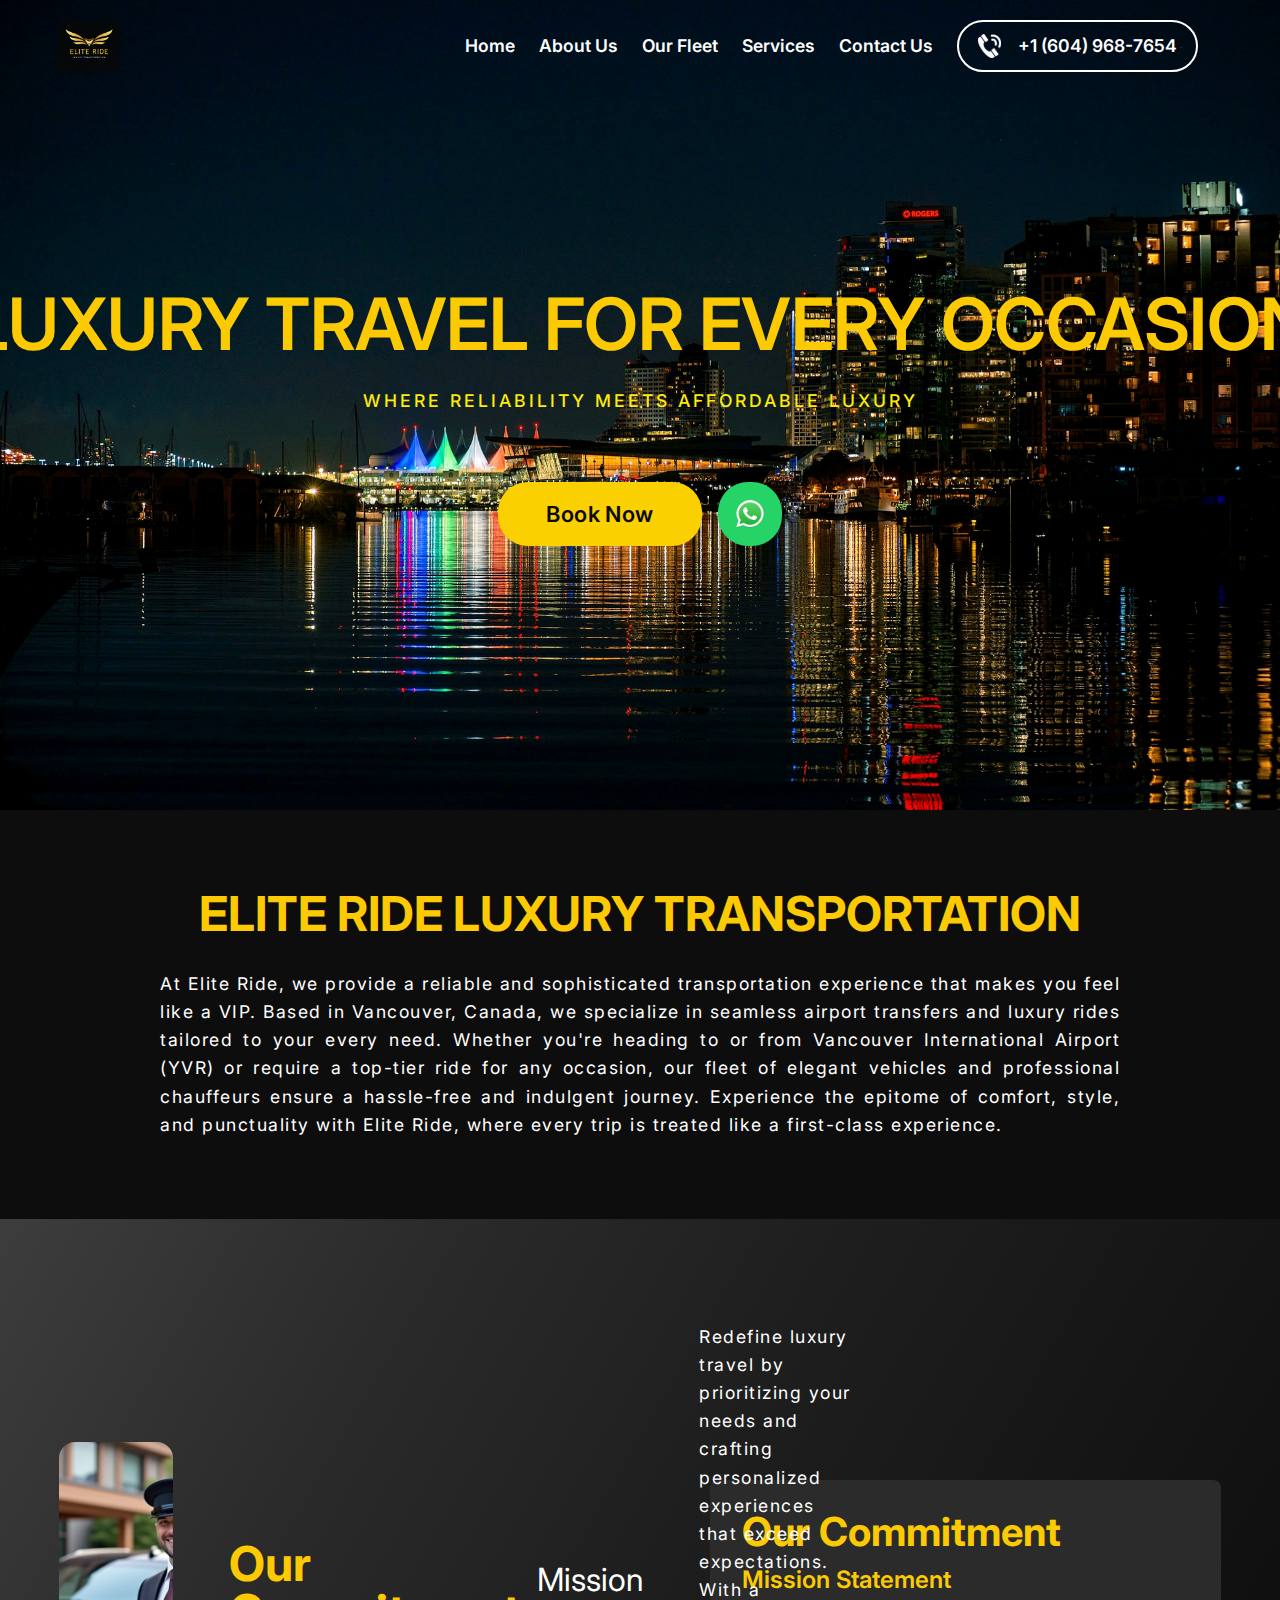
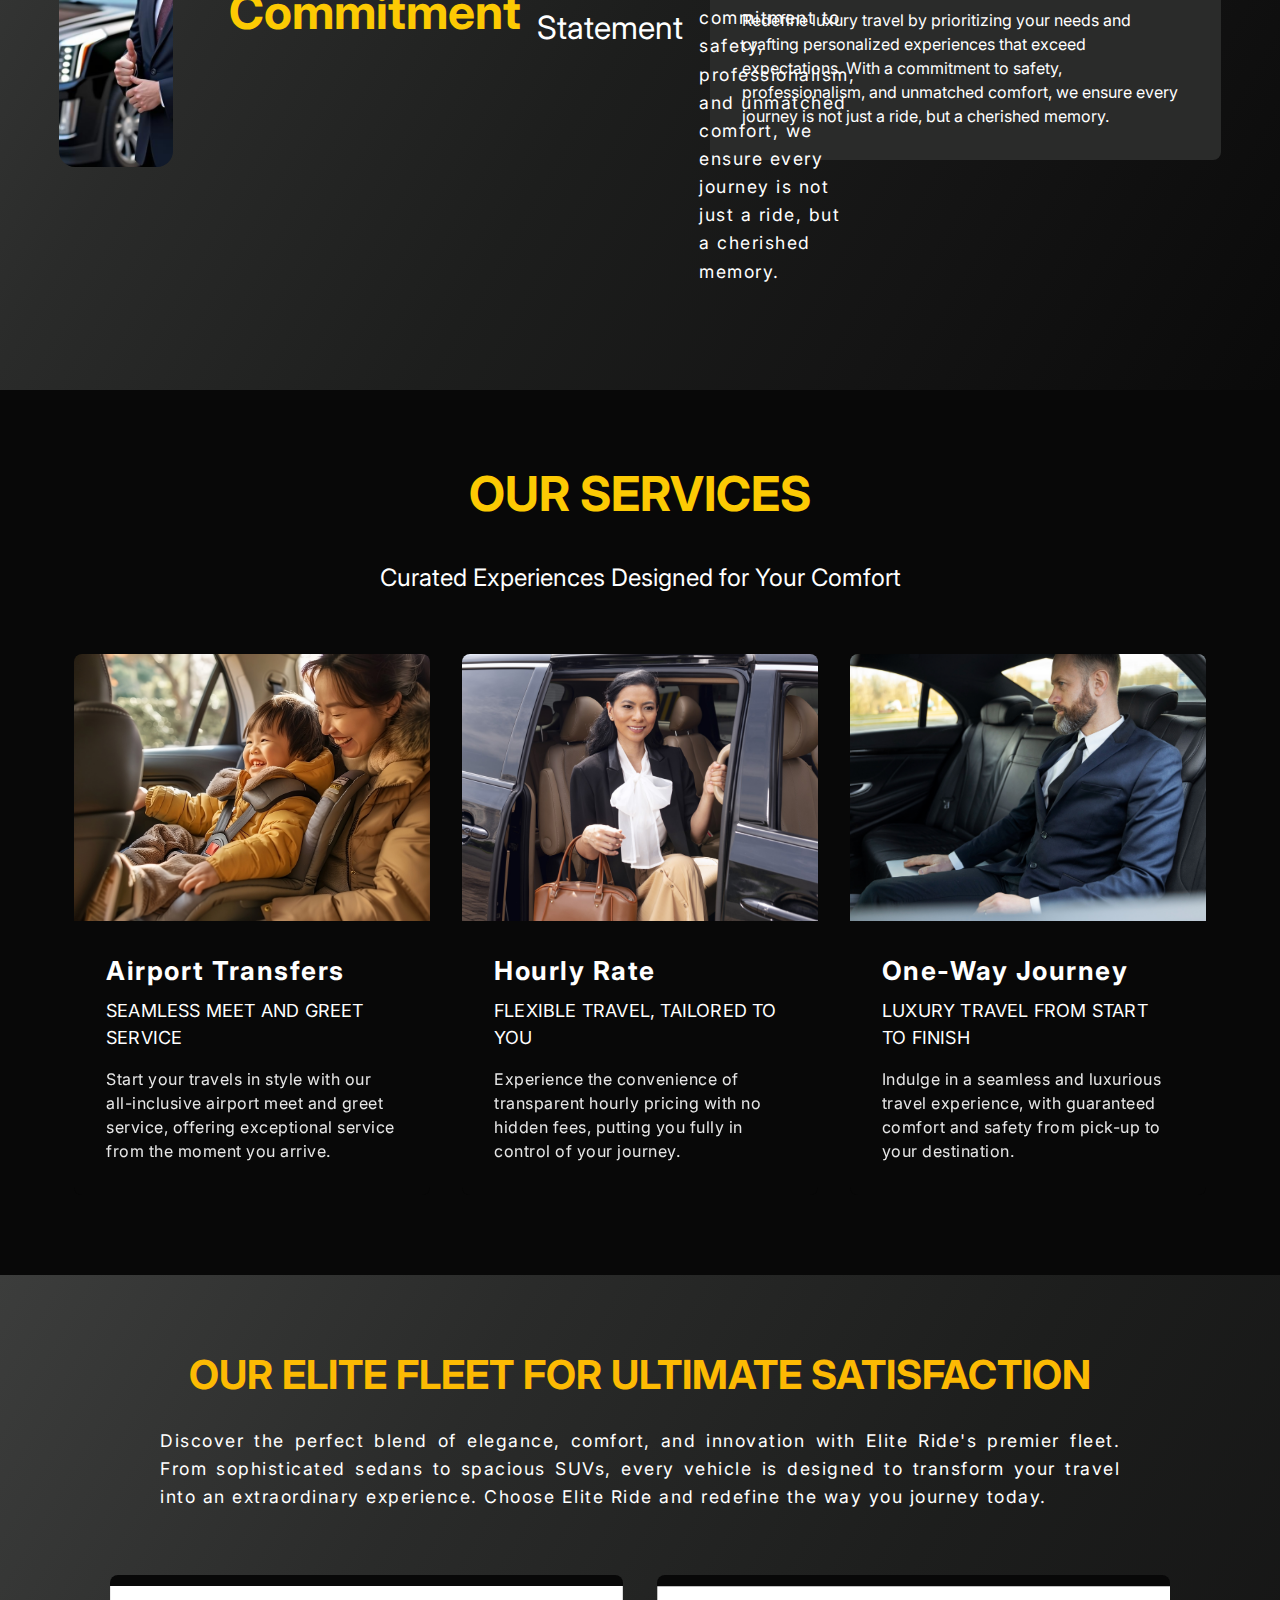
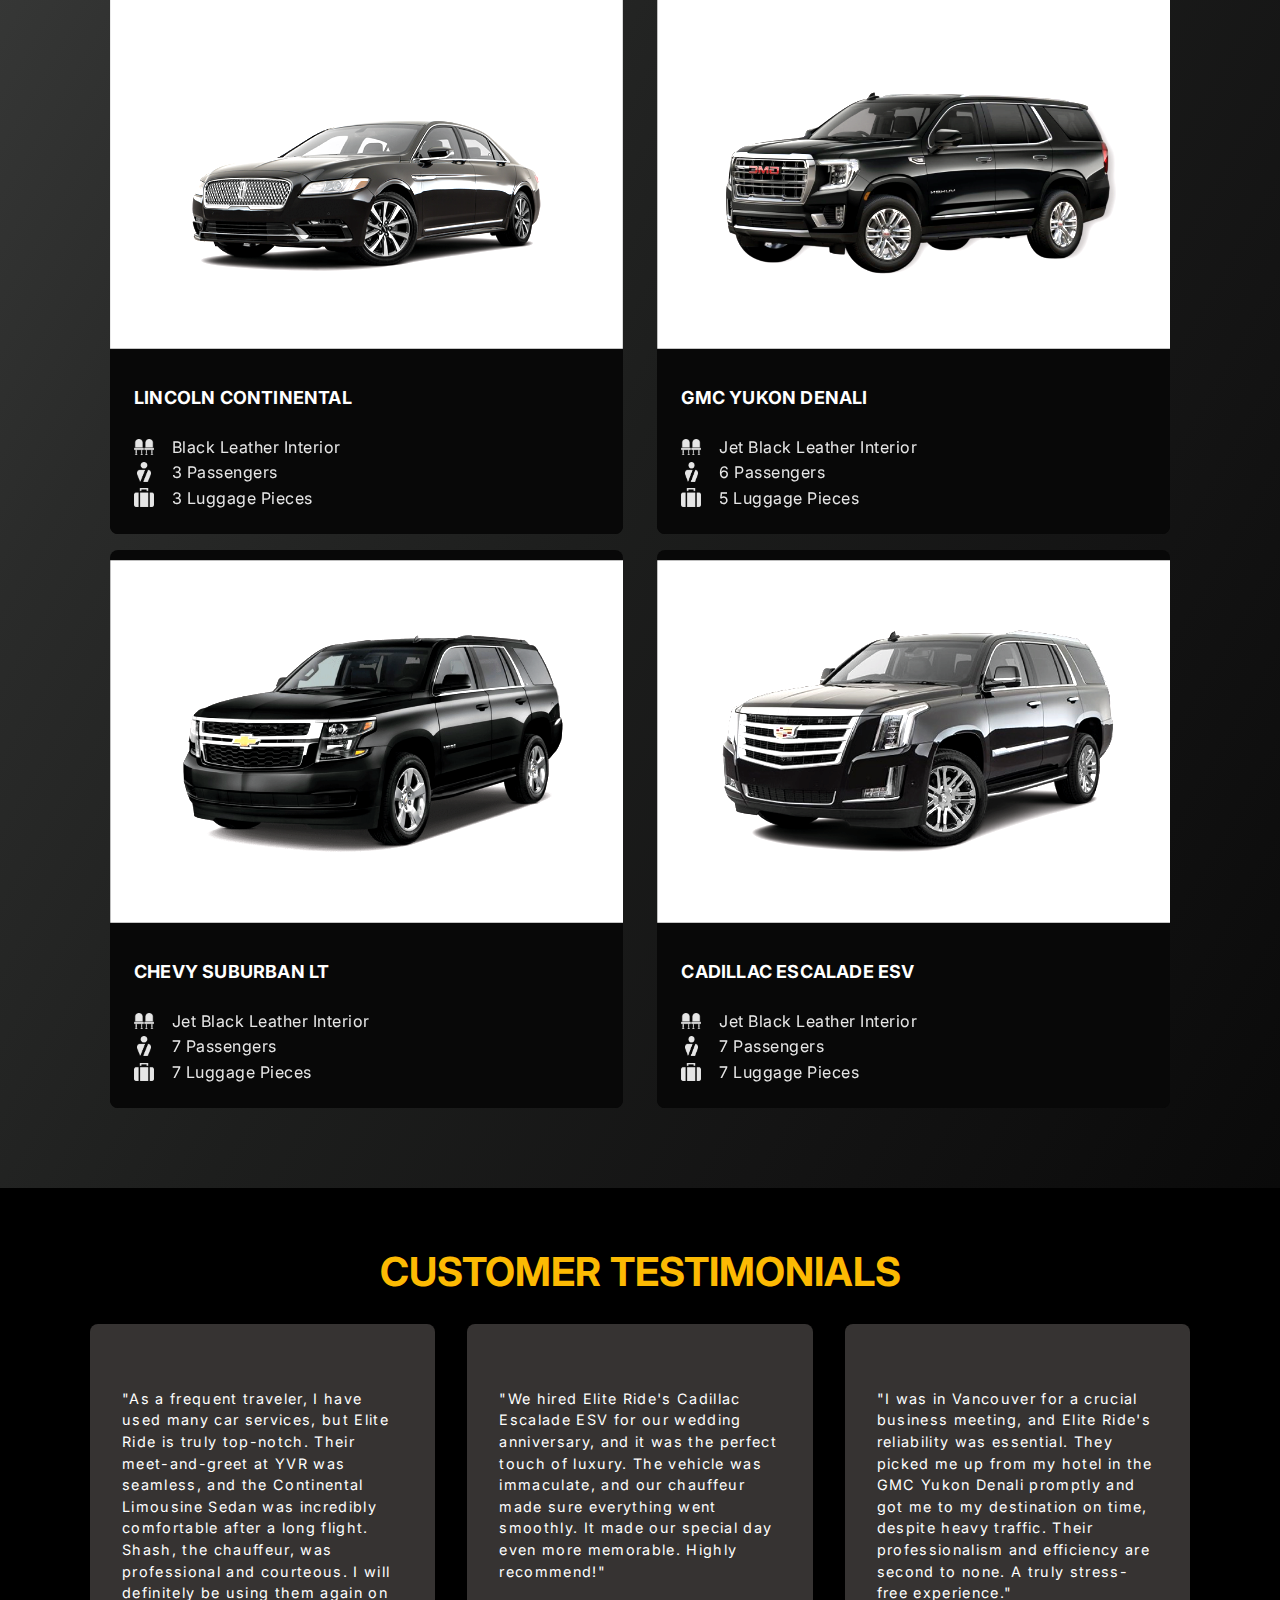
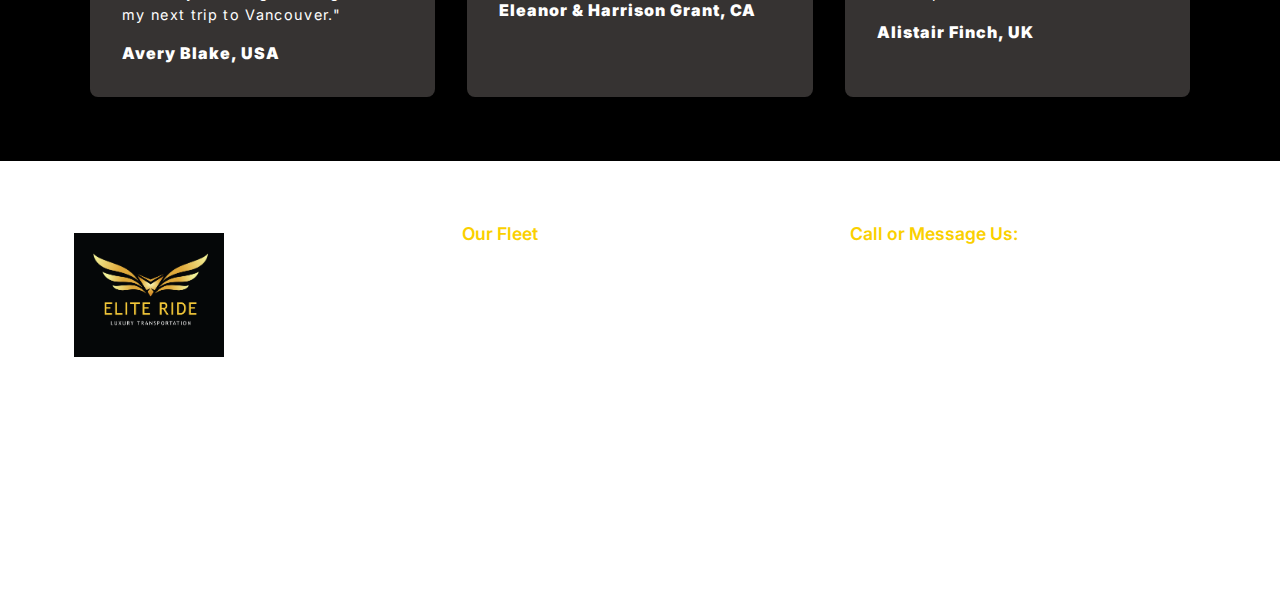
<file: index.html>
<!DOCTYPE html>
<html lang="en">

<head>
  <meta charset="UTF-8" />
  <meta name="viewport" content="width=device-width, initial-scale=1.0" />
  <meta name="format-detection" content="telephone=yes">
  <link rel="icon" type="image/png" href="img/favicon.png" />
  <title>HOME</title>
  <link rel="stylesheet" href="css/style.css" />
</head>

<body>
  <div class="wrapper">
    <header class="header">
      <div class="header__container">
        <a href="index.html" class="header__logo">
          <img src="images/Home/logo.png" alt="Company Logo">
        </a>
        <div class="header__navigation">
          <div class="header__menu menu">
            <nav class="menu__body">
              <nav class="menu__body">
                <ul class="menu__list">
                  <li class="menu__item"><a href="index.html" class="menu__link">Home</a></li>
                  <li class="menu__item"><a href="about.html" class="menu__link">About Us</a></li>
                  <li class="menu__item"><a href="fleet.html" class="menu__link">Our Fleet</a></li>
                  <li class="menu__item"><a href="services.html" class="menu__link">Services</a></li>
                  <li class="menu__item"><a href="contact.html" class="menu__link">Contact Us</a></li>
                </ul>
                <div class="actions-header">
                  <a href="tel:+16049687654" class="actions-header__button" data-tel="+16049687654">
                    <img src="images/Home/Telephone png.png" alt="phone" class="phone-icon">
                    <span><meta itemprop="telephone" content="+16049687654">+1 (604) 968-7654</span>
                  </a>
                </div>
              </nav>
            </nav>
          </div>
          <div class="header__actions actions-header">
            <button type="button" class="menu__icon icon-menu"><span></span></button>
          </div>
        </div>
      </div>
    </header>
    <main class="page">
      <section class="page__main main">
        <div class="main__container">
          <h1 class="main__title uppercase-heading">Luxury Travel for Every Occasion</h1>
          <h3 class="main__caption">Where reliability meets affordable luxury</h3>
          <div class="main__buttons">
            <a href="#" class="main__button">Book Now</a>
            <a href="https://wa.me/16049687654" class="main__button main__button--whatsapp" target="_blank">
              <img src="images/Home/WhatsApp_icon.png" alt="WhatsApp" class="whatsapp-icon">
            </a>
          </div>
        </div>
      </section>
      <section class="page__intro intro">
        <div class="intro__container">
          <h2 class="intro__title uppercase-heading">ELITE RIDE LUXURY TRANSPORTATION</h2>
          <div class="intro__text">
            At Elite Ride, we provide a reliable and sophisticated transportation experience that makes you feel like a VIP. Based in Vancouver, Canada, we specialize in seamless airport transfers and luxury rides tailored to your every need. Whether you're heading to or from Vancouver International Airport (YVR) or require a top-tier ride for any occasion, our fleet of elegant vehicles and professional chauffeurs ensure a hassle-free and indulgent journey. Experience the epitome of comfort, style, and punctuality with Elite Ride, where every trip is treated like a first-class experience.
          </div>
        </div>
      </section>
      <section class="page__about about">
        <div class="about__container">
          <div class="about__image">
            <img src="images/Home/4.jpg" alt="About us section image" />
          </div>
          <div class="about__content">
            <h2 class="about__title">Our Commitment</h2>
            <h3 class="about__subtitle">Mission Statement</h3>
            <div class="about__text">
              <p>
                Redefine luxury travel by prioritizing your needs and crafting personalized experiences that exceed expectations. With a commitment to safety, professionalism, and unmatched comfort, we ensure every journey is not just a ride, but a cherished memory.
              </p>
            </div>
          </div>
          <div class="commitment-box">
            <h2 class="commitment-title">Our Commitment</h2>
            <h3 class="commitment-subtitle">Mission Statement</h3>
            <p class="commitment-text">
              Redefine luxury travel by prioritizing your needs and crafting personalized experiences that exceed expectations. With a commitment to safety, professionalism, and unmatched comfort, we ensure every journey is not just a ride, but a cherished memory.
            </p>
          </div>
        </div>
      </section>
      <section class="page__services services">
        <div class="services__container">
          <h2 class="services__title uppercase-heading">OUR SERVICES</h2>
          <div class="services__subtitle">Curated Experiences Designed for Your Comfort</div>
          <div class="services__row">
            <!-- Service 1 -->
            <div class="services__column">
              <div class="services__item item-services">
                <div class="item-services__image">
                  <img src="images/Home/1.jpeg" alt="Airport Transfers" />
                </div>
                <div class="item-services__content">
                  <h3 class="item-services__heading">Airport Transfers</h3>
                  <h4 class="item-services__subheading">SEAMLESS MEET AND GREET SERVICE</h4>
                  <p class="item-services__text">
                    Start your travels in style with our all-inclusive airport meet and greet service, offering exceptional service from the moment you arrive.
                  </p>
                </div>
              </div>
            </div>

            <!-- Service 2 -->
            <div class="services__column">
              <div class="services__item item-services">
                <div class="item-services__image">
                  <img src="images/Home/2.jpg" alt="Hourly Rate" />
                </div>
                <div class="item-services__content">
                  <h3 class="item-services__heading">Hourly Rate</h3>
                  <h4 class="item-services__subheading">FLEXIBLE TRAVEL, TAILORED TO YOU</h4>
                  <p class="item-services__text">
                    Experience the convenience of transparent hourly pricing with no hidden fees, putting you fully in control of your journey.
                  </p>
                </div>
              </div>
            </div>

            <!-- Service 3 -->
            <div class="services__column">
              <div class="services__item item-services">
                <div class="item-services__image">
                  <img src="images/Home/3.jpg" alt="One-Way Journey" />
                </div>
                <div class="item-services__content">
                  <h3 class="item-services__heading">One-Way Journey</h3>
                  <h4 class="item-services__subheading">LUXURY TRAVEL FROM START TO FINISH</h4>
                  <p class="item-services__text">
                    Indulge in a seamless and luxurious travel experience, with guaranteed comfort and safety from pick-up to your destination.
                  </p>
                </div>
              </div>
            </div>
          </div>
        </div>
      </section>
      <section class="page__fleet fleet">
        <div class="fleet__container">
          <h2 class="testimonials__title uppercase-heading">Our Elite Fleet for Ultimate Satisfaction</h2>
          <div class="fleet__text">
            Discover the perfect blend of elegance, comfort, and innovation with Elite Ride's premier fleet. From sophisticated sedans to spacious SUVs, every vehicle is designed to transform your travel into an extraordinary experience. Choose Elite Ride and redefine the way you journey today.
          </div>
          <div class="fleet__row">
            <!-- Fleet Item 1 -->
            <div class="fleet__column">
              <div class="fleet__item item-fleet">
                <div class="item-fleet__image">
                  <img src="images/Home/Sedan ER.png" alt="Lincoln Continental" />
                </div>
                <div class="item-fleet__content">
                  <h4 class="item-fleet__subheading"><strong>LINCOLN CONTINENTAL</strong></h4>
                  <div class="item-fleet__features">
                    <li class="item-fleet__feature">
                      <img src="images/Home/Seat Symbol.png" alt="Seat" class="feature-icon">
                      <span>Black Leather Interior</span>
                    </li>
                    <li class="item-fleet__feature">
                      <img src="images/Home/Passenger Symbol.png" alt="Passenger" class="feature-icon">
                      <span>3 Passengers</span>
                    </li>
                    <li class="item-fleet__feature">
                      <img src="images/Home/Luggage Symbol.png" alt="Luggage" class="feature-icon">
                      <span>3 Luggage Pieces</span>
                    </li>
                  </div>
                </div>
              </div>
            </div>

            <!-- Fleet Item 2 -->
            <div class="fleet__column">
              <div class="fleet__item item-fleet">
                <div class="item-fleet__image">
                  <img src="images/Home/GMC ER.png" alt="GMC Yukon Denali" />
                </div>
                <div class="item-fleet__content">
                  <h4 class="item-fleet__subheading"><strong>GMC YUKON DENALI</strong></h4>
                  <div class="item-fleet__features">
                    <li class="item-fleet__feature">
                      <img src="images/Home/Seat Symbol.png" alt="Seat" class="feature-icon">
                      <span>Jet Black Leather Interior</span>
                    </li>
                    <li class="item-fleet__feature">
                      <img src="images/Home/Passenger Symbol.png" alt="Passenger" class="feature-icon">
                      <span>6 Passengers</span>
                    </li>
                    <li class="item-fleet__feature">
                      <img src="images/Home/Luggage Symbol.png" alt="Luggage" class="feature-icon">
                      <span>5 Luggage Pieces</span>
                    </li>
                  </div>
                </div>
              </div>
            </div>

            <!-- Fleet Item 3 -->
            <div class="fleet__column">
              <div class="fleet__item item-fleet">
                <div class="item-fleet__image">
                  <img src="images/Home/Chevy ER.png" alt="Chevy Suburban LT" />
                </div>
                <div class="item-fleet__content">
                  <h4 class="item-fleet__subheading"><strong>CHEVY SUBURBAN LT</strong></h4>
                  <div class="item-fleet__features">
                    <li class="item-fleet__feature">
                      <img src="images/Home/Seat Symbol.png" alt="Seat" class="feature-icon">
                      <span>Jet Black Leather Interior</span>
                    </li>
                    <li class="item-fleet__feature">
                      <img src="images/Home/Passenger Symbol.png" alt="Passenger" class="feature-icon">
                      <span>7 Passengers</span>
                    </li>
                    <li class="item-fleet__feature">
                      <img src="images/Home/Luggage Symbol.png" alt="Luggage" class="feature-icon">
                      <span>7 Luggage Pieces</span>
                    </li>
                  </div>
                </div>
              </div>
            </div>

            <!-- Fleet Item 4 -->
            <div class="fleet__column">
              <div class="fleet__item item-fleet">
                <div class="item-fleet__image">
                  <img src="images/Home/Cadilac ER.png" alt="Cadillac Escalade ESV" />
                </div>
                <div class="item-fleet__content">
                  <h4 class="item-fleet__subheading"><strong>CADILLAC ESCALADE ESV</strong></h4>
                  <div class="item-fleet__features">
                    <li class="item-fleet__feature">
                      <img src="images/Home/Seat Symbol.png" alt="Seat" class="feature-icon">
                      <span>Jet Black Leather Interior</span>
                    </li>
                    <li class="item-fleet__feature">
                      <img src="images/Home/Passenger Symbol.png" alt="Passenger" class="feature-icon">
                      <span>7 Passengers</span>
                    </li>
                    <li class="item-fleet__feature">
                      <img src="images/Home/Luggage Symbol.png" alt="Luggage" class="feature-icon">
                      <span>7 Luggage Pieces</span>
                    </li>
                  </div>
                </div>
              </div>
            </div>
          </div>
        </div>
      </section>

      <!-- Duplicated OUR SERVICES Section -->
      <section class="page__customer-testimonials testimonials">
        <div class="testimonials__container">
          <h2 class="testimonials__title">Customer Testimonials</h2>
          <div class="testimonials__row">
            <div class="testimonial-block">
              <p class="testimonial-text">"As a frequent traveler, I have used many car services, but Elite Ride is truly top-notch. Their meet-and-greet at YVR was seamless, and the Continental Limousine Sedan was incredibly comfortable after a long flight. Shash, the chauffeur, was professional and courteous. I will definitely be using them again on my next trip to Vancouver."</p>
              <p class="testimonial-author author-spacing"><strong>Avery Blake, USA</strong></p>
            </div>
            <div class="testimonial-block">
              <p class="testimonial-text">"We hired Elite Ride's Cadillac Escalade ESV for our wedding anniversary, and it was the perfect touch of luxury. The vehicle was immaculate, and our chauffeur made sure everything went smoothly. It made our special day even more memorable. Highly recommend!"</p>
              <p class="testimonial-author author-spacing"><strong>Eleanor & Harrison Grant, CA</strong></p>
            </div>
            <div class="testimonial-block">
              <p class="testimonial-text">"I was in Vancouver for a crucial business meeting, and Elite Ride's reliability was essential. They picked me up from my hotel in the GMC Yukon Denali promptly and got me to my destination on time, despite heavy traffic. Their professionalism and efficiency are second to none. A truly stress-free experience."</p>
              <p class="testimonial-author author-spacing"><strong>Alistair Finch, UK</strong></p>
            </div>
          </div>
        </div>
      </section>
    </main>
    <footer class="footer">
      <div class="footer__container">
        <!-- Left Column -->
        <div class="footer__column">
          <img src="images/Home/logo.png" alt="Elite Ride Logo" class="footer__logo">
        </div>

        <!-- Middle Column -->
        <div class="footer__column">
          <h3 class="footer__heading">Our Fleet</h3>
          <ul class="footer__list">
            <li>Continental Limousine Sedan</li>
            <li>GMC Yukon Denali</li>
            <li>Chevy Suburban LT</li>
            <li>Cadillac Escalade ESV</li>
          </ul>
        </div>

        <!-- Right Column -->
        <div class="footer__column">
          <h3 class="footer__heading">Call or Message Us:</h3>
          <ul class="footer__contact">
            <li>Phone: <a href="tel:+16049687654">+1 (604) 968-7654</a></li>
            <li>Email: <a href="mailto:eliteride.ca@gmail.com">eliteride.ca@gmail.com</a></li>
            <li>WhatsApp: <a href="https://wa.me/16049687654">+1 (604) 968-7654</a></li>
          </ul>
        </div>
      </div>

      <!-- Service Areas -->
      <div class="footer__service-areas">
        <p>Service Areas We Covered: Abbotsford, Aldergrove, Burnaby, Coquitlam, Delta, Langley, Maple Ridge, Mission, New Westminster, Vancouver (North, West), Pitt-Meadows, Port Coquitlam, Richmond, Surrey, Whistler, White Rock</p>
      </div>

      <!-- Copyright -->
      <div class="footer__bottom">
        <p class="footer__copyright">© 2024 Elite Ride Luxury Transportation. All Rights Reserved.</p>
      </div>
    </footer>
  </div>
  <script src="js/script.js"></script>
</body>

</html>
</file>
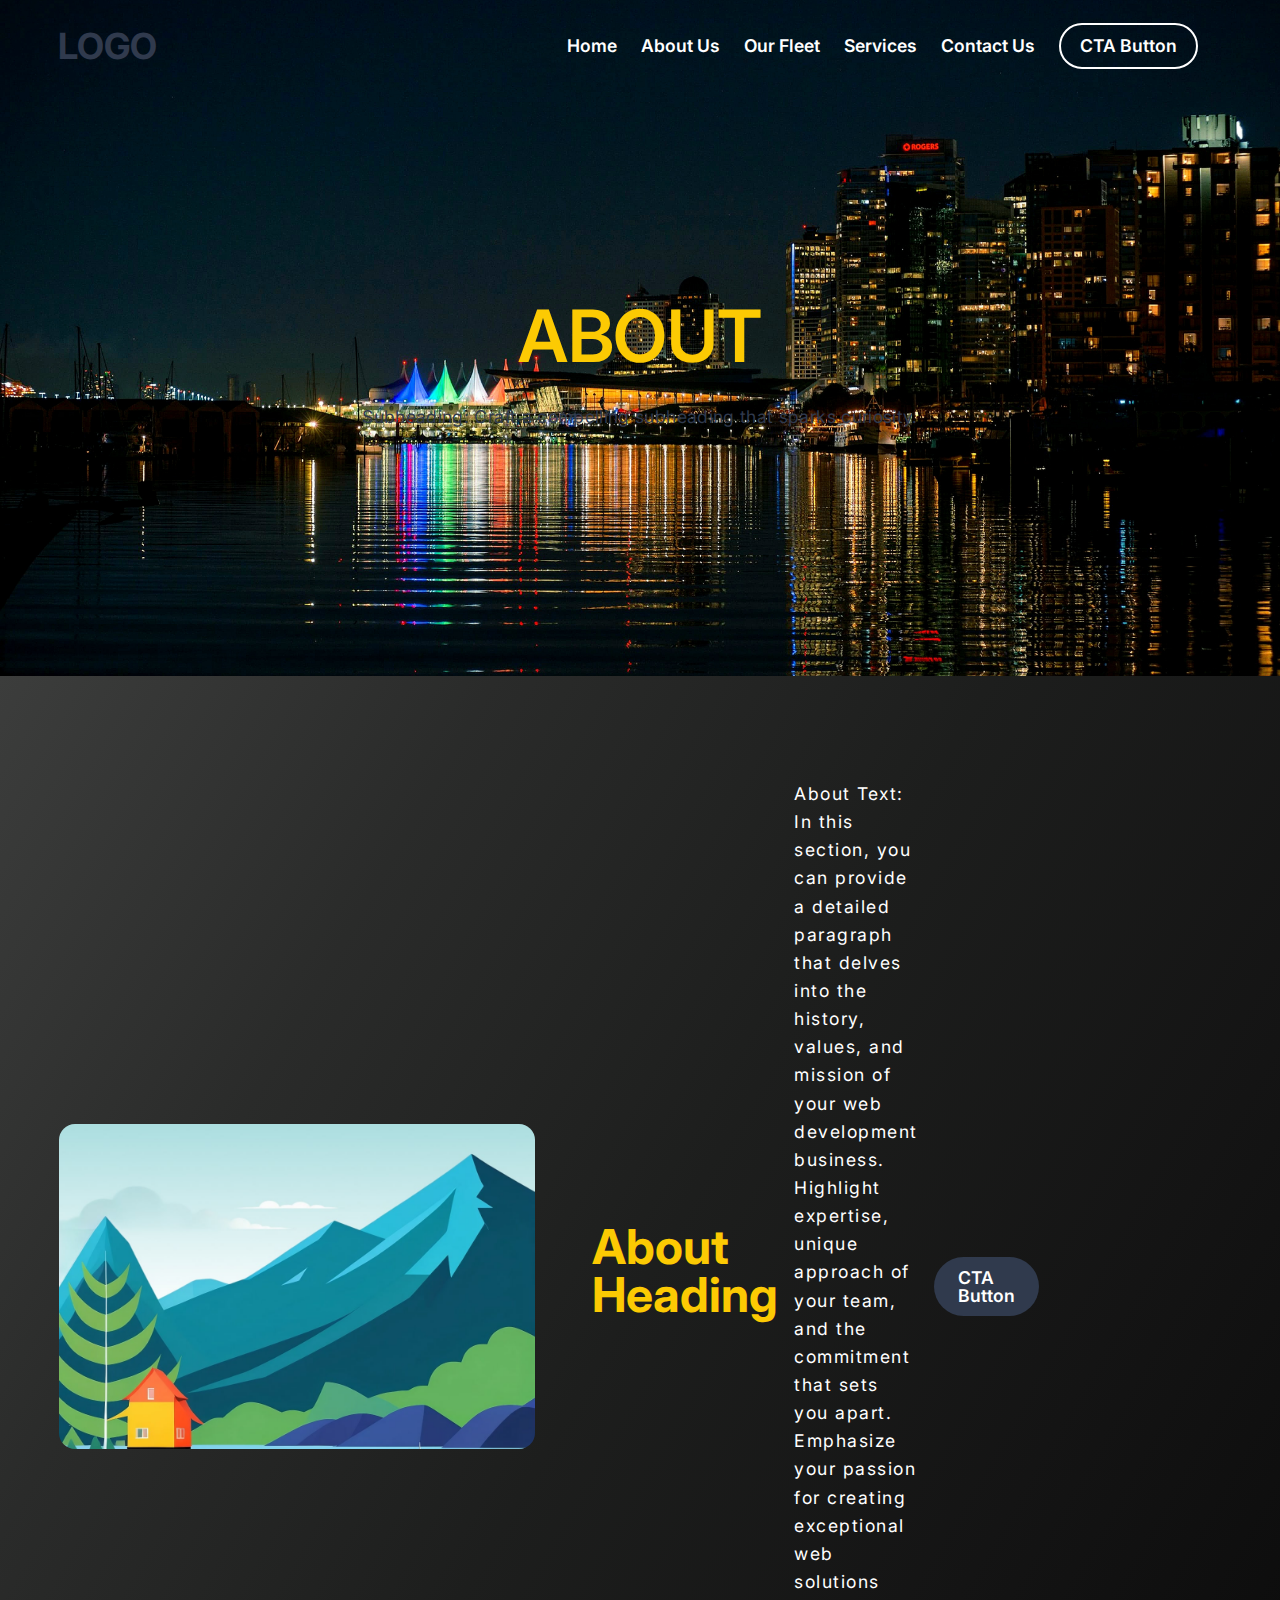
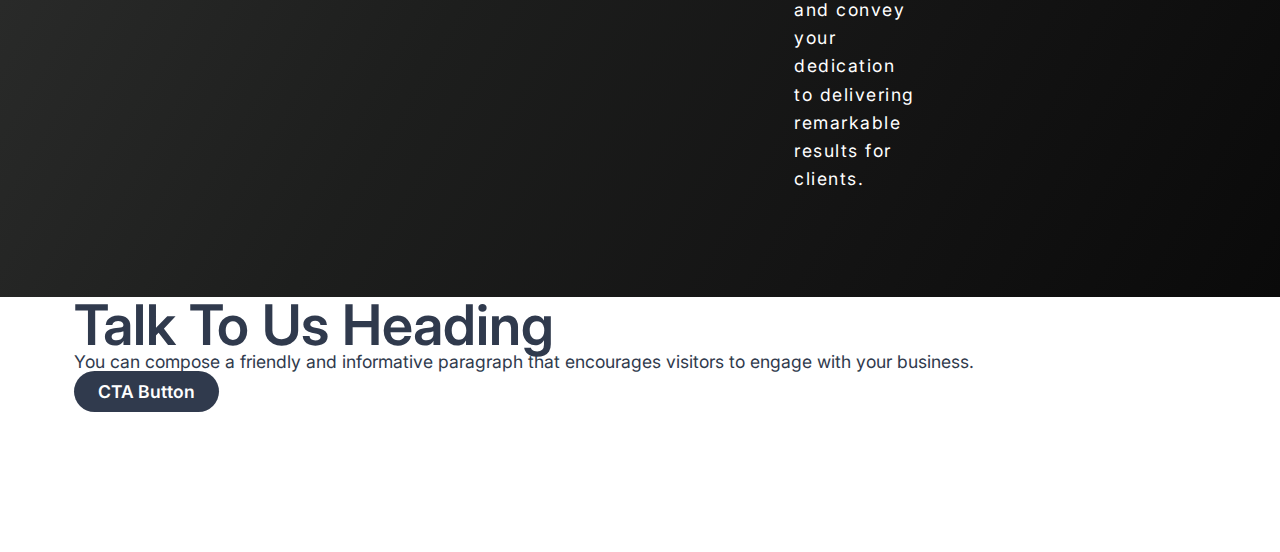
<file: about.html>
<!DOCTYPE html>
<html lang="en">

<head>
  <meta charset="UTF-8" />
  <meta name="viewport" content="width=device-width, initial-scale=1.0" />
  <link rel="icon" type="image/png" href="img/favicon.png" />
  <title>ABOUT</title>
  <link rel="stylesheet" href="css/style.css" />
</head>

<body>
  <div class="wrapper">
    <header class="header">
      <div class="header__container">
        <a href="index.html" class="header__logo logo">LOGO</a>
        <div class="header__navigation">
          <div class="header__menu menu">
            <nav class="menu__body">
              <nav class="menu__body">
                <ul class="menu__list">
                  <li class="menu__item"><a href="index.html" class="menu__link">Home</a></li>
                  <li class="menu__item"><a href="about.html" class="menu__link">About Us</a></li>
                  <li class="menu__item"><a href="fleet.html" class="menu__link">Our Fleet</a></li>
                  <li class="menu__item"><a href="services.html" class="menu__link">Services</a></li>
                  <li class="menu__item"><a href="contact.html" class="menu__link">Contact Us</a></li>
                </ul>
                <a href="#" class="actions-header__button">CTA Button</a>
              </nav>
          </div>
          <div class="header__actions actions-header">
            <button type="button" class="menu__icon icon-menu"><span></span></button>
          </div>
        </div>
      </div>
    </header>
    <main class="page">
      <section class="page__main main main_about main_pages">
        <div class="main__container main__container_pages">
          <h1 class="main__title">About</h1>
          <div class="main__text main__text_pages">
            Subheading: Craft a compelling subheading that sparks curiosity.
          </div>
        </div>
      </section>
      <section class="page__about about">
        <div class="about__container">
          <div class="about__image"><img src="images/About/About-Our-Mission.jpg" alt="About our mission" /></div>
          <div class="about__content">
            <h2 class="about__title title">About Heading</h2>
            <div class="about__text">
              <p>
                About Text: In this section, you can provide a detailed paragraph that delves into the history,
                values, and mission of your web development business. Highlight expertise, unique approach of your
                team, and the commitment that sets you apart.
              </p>
              <p>
                Emphasize your passion for creating exceptional web solutions and convey your dedication to delivering
                remarkable results for clients.
              </p>
            </div>
            <a href="#" class="about__button button">CTA Button</a>
          </div>
        </div>
      </section>
      <section class="page__outro outro outro_about">
        <div class="outro__container">
          <h2 class="outro__title title">Talk To Us Heading</h2>
          <div class="outro__text">
            You can compose a friendly and informative paragraph that encourages visitors to engage with your
            business.
          </div>
          <a href="#" class="outro__button button">CTA Button</a>
        </div>
      </section>
    </main>
    <footer class="footer">
      <div class="footer__container">
        <a href="#" class="footer__policy">Privacy Policy – Terms & Conditions</a>
        <a href="" class="footer__logo logo">LOGO</a>
        <div class="footer__copyright">Copyright © 2025 LOGO – All Rights Reserved</div>
      </div>
    </footer>
  </div>
  <script src="js/script.js"></script>
</body>

</html>
</file>
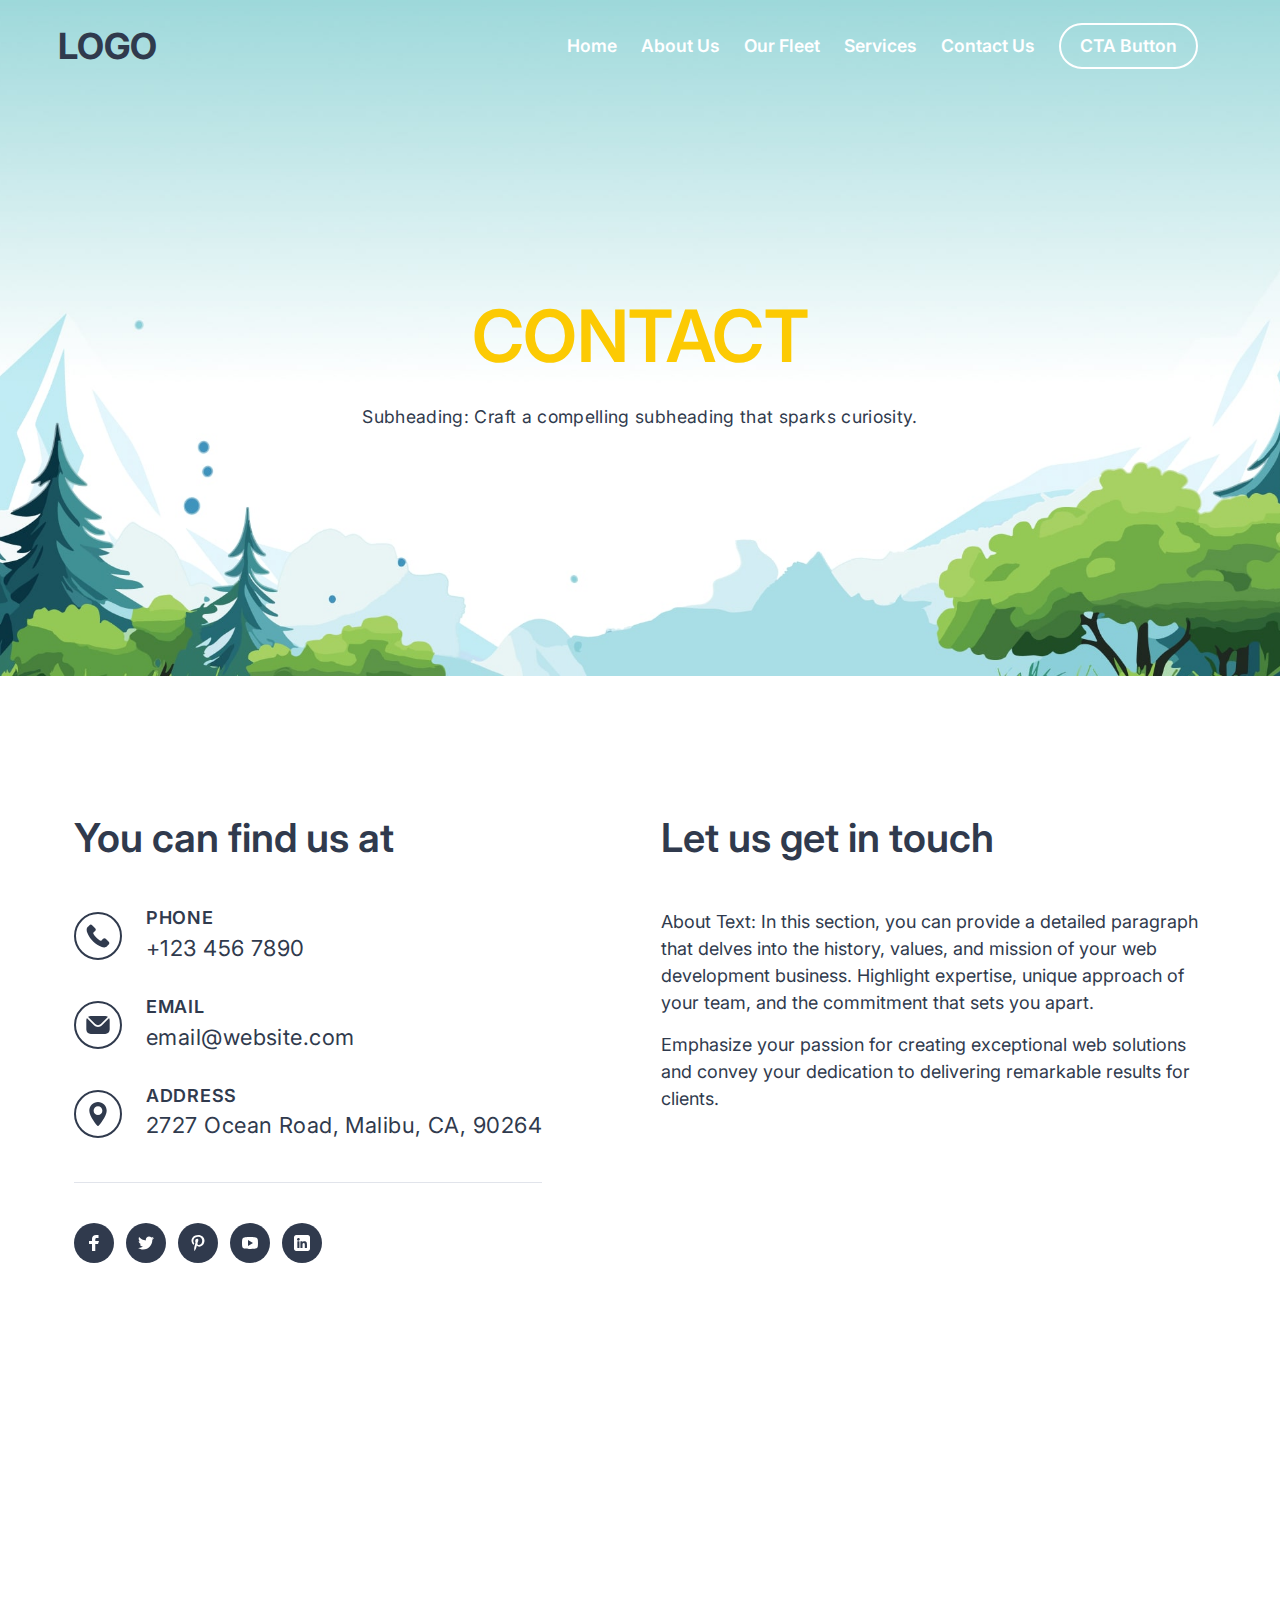
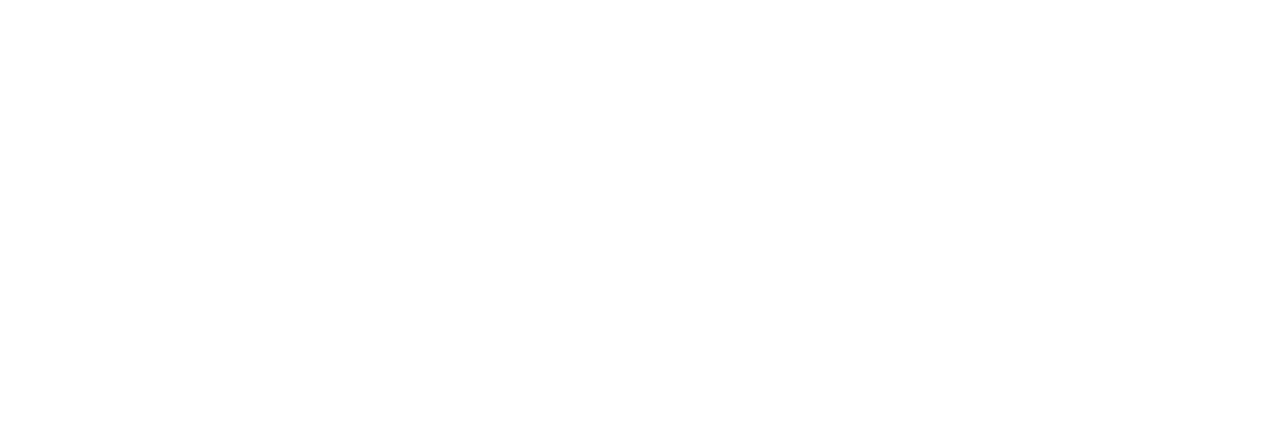
<file: contact.html>
<!DOCTYPE html>
<html lang="en">

<head>
  <meta charset="UTF-8" />
  <meta name="viewport" content="width=device-width, initial-scale=1.0" />
  <link rel="icon" type="image/png" href="img/favicon.png" />
  <title>CONTACT</title>
  <link rel="stylesheet" href="css/style.css" />
</head>

<body>
  <div class="wrapper">
    <header class="header">
      <div class="header__container">
        <a href="index.html" class="header__logo logo">LOGO</a>
        <div class="header__navigation">
          <div class="header__menu menu">
            <nav class="menu__body">
              <nav class="menu__body">
                <ul class="menu__list">
                  <li class="menu__item"><a href="index.html" class="menu__link">Home</a></li>
                  <li class="menu__item"><a href="about.html" class="menu__link">About Us</a></li>
                  <li class="menu__item"><a href="fleet.html" class="menu__link">Our Fleet</a></li>
                  <li class="menu__item"><a href="services.html" class="menu__link">Services</a></li>
                  <li class="menu__item"><a href="contact.html" class="menu__link">Contact Us</a></li>
                </ul>
                <a href="#" class="actions-header__button">CTA Button</a>
              </nav>
          </div>
          <div class="header__actions actions-header">
            <button type="button" class="menu__icon icon-menu"><span></span></button>
          </div>
        </div>
      </div>
    </header>
    <main class="page">
      <section class="page__main main main_contact main_pages">
        <div class="main__container main__container_pages">
          <h1 class="main__title">Contact</h1>
          <div class="main__text main__text_pages">
            Subheading: Craft a compelling subheading that sparks curiosity.
          </div>
        </div>
      </section>
      <section class="page__contact contact">
        <div class="contact__container">
          <div class="contact__contacts">
            <h2 class="contact__title">You can find us at</h2>
            <div class="contact__connect connect-contact">
              <a type="tel:+1234567890" href="#" class="connect-contact__item">
                <div class="connect-contact__icon"><img src="img/contact/phone.svg" alt="ico" /></div>
                <div class="connect-contact__content">
                  <h3 class="connect-contant__type">Phone</h3>
                  <div class="connect-contact__label">+123 456 7890</div>
                </div>
              </a>
              <a type="mailto:email@website.com" href="#" class="connect-contact__item">
                <div class="connect-contact__icon"><img src="img/contact/email.svg" alt="ico" /></div>
                <div class="connect-contact__content">
                  <h3 class="connect-contant__type">Email</h3>
                  <div class="connect-contact__label">email@website.com</div>
                </div>
              </a>
              <a href="https://www.google.com/maps/place/Skill+Chart/@34.0349095,-118.6967567,942m/data=!3m2!1e3!4b1!4m6!3m5!1s0x80e81e35198c4237:0x9be35a11a754469a!8m2!3d34.0349051!4d-118.6941818!16s%2Fg%2F11vr04dx6l?hl=en&entry=ttu&g_ep=EgoyMDI1MDEwMS4wIKXMDSoASAFQAw%3D%3D"
                class="connect-contact__item">
                <div class="connect-contact__icon"><img src="img/contact/address.svg" alt="ico" /></div>
                <div class="connect-contact__content">
                  <h3 class="connect-contant__type">Address</h3>
                  <div class="connect-contact__label">2727 Ocean Road, Malibu, CA, 90264</div>
                </div>
              </a>
            </div>
            <div class="contact__links">
              <a href="#" class="contact__link"><img src="img/contact/fb.svg" alt="icon" /></a>
              <a href="#" class="contact__link"><img src="img/contact/tw.svg" alt="icon" /></a>
              <a href="#" class="contact__link"><img src="img/contact/ig.svg" alt="icon" /></a>
              <a href="#" class="contact__link"><img src="img/contact/youtube.svg" alt="icon" /></a>
              <a href="#" class="contact__link"><img src="img/contact/in.svg" alt="icon" /></a>
            </div>
          </div>
          <div class="contact__info">
            <h2 class="contact__title">Let us get in touch</h2>
            <div class="contact__text">
              <p>
                About Text: In this section, you can provide a detailed paragraph that delves into the history,
                values, and mission of your web development business. Highlight expertise, unique approach of your
                team, and the commitment that sets you apart.
              </p>
              <p>
                Emphasize your passion for creating exceptional web solutions and convey your dedication to delivering
                remarkable results for clients.
              </p>
            </div>
          </div>
        </div>
      </section>
      <section class="page__map map">
        <iframe
          src="https://www.google.com/maps/embed?pb=!1m14!1m8!1m3!1d16411.20345240449!2d-118.6941818!3d34.0349051!3m2!1i1024!2i768!4f13.1!3m3!1m2!1s0x80e81e35198c4237%3A0x9be35a11a754469a!2sSkill%20Chart!5e1!3m2!1sen!2sua!4v1736237616553!5m2!1sen!2sua"
          width="600" height="450" style="border: 0" allowfullscreen="" loading="lazy"
          referrerpolicy="no-referrer-when-downgrade"></iframe>
      </section>
    </main>
    <footer class="footer">
      <div class="footer__container">
        <a href="#" class="footer__policy">Privacy Policy – Terms & Conditions</a>
        <a href="" class="footer__logo logo">LOGO</a>
        <div class="footer__copyright">Copyright © 2025 LOGO – All Rights Reserved</div>
      </div>
    </footer>
  </div>
  <script src="js/script.js"></script>
</body>

</html>
</file>
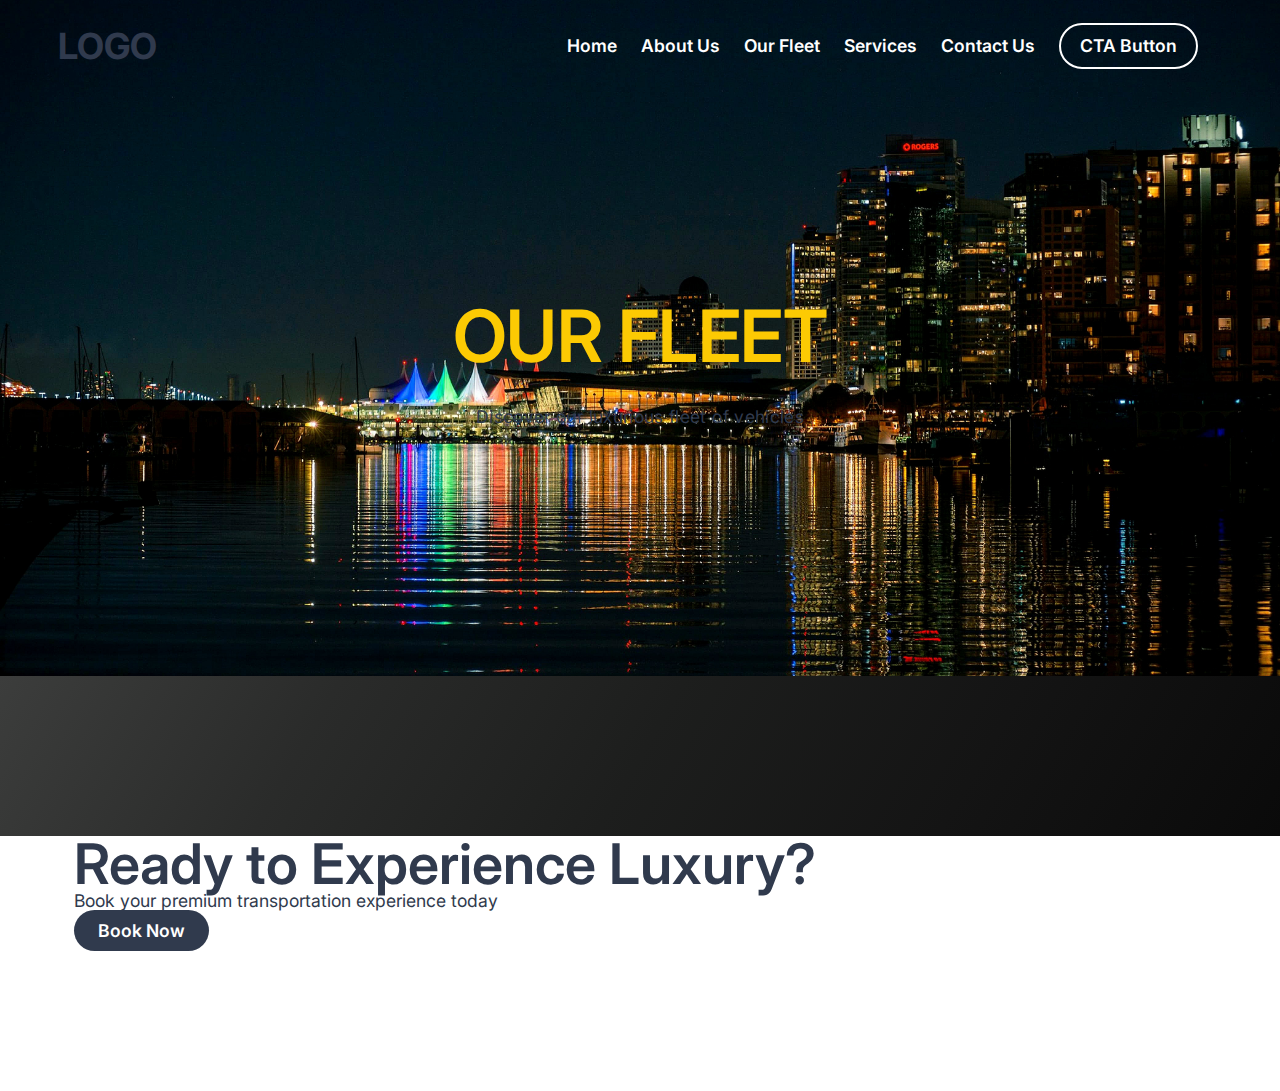
<file: fleet.html>
<!DOCTYPE html>
<html lang="en">

<head>
  <meta charset="UTF-8" />
  <meta name="viewport" content="width=device-width, initial-scale=1.0" />
  <link rel="icon" type="image/png" href="img/favicon.png" />
  <title>OUR FLEET</title>
  <link rel="stylesheet" href="css/style.css" />
</head>

<body>
  <div class="wrapper">
    <header class="header">
      <div class="header__container">
        <a href="index.html" class="header__logo logo">LOGO</a>
        <div class="header__navigation">
          <div class="header__menu menu">
            <nav class="menu__body">
              <nav class="menu__body">
                <ul class="menu__list">
                  <li class="menu__item"><a href="index.html" class="menu__link">Home</a></li>
                  <li class="menu__item"><a href="about.html" class="menu__link">About Us</a></li>
                  <li class="menu__item"><a href="fleet.html" class="menu__link">Our Fleet</a></li>
                  <li class="menu__item"><a href="services.html" class="menu__link">Services</a></li>
                  <li class="menu__item"><a href="contact.html" class="menu__link">Contact Us</a></li>
                </ul>
                <a href="#" class="actions-header__button">CTA Button</a>
              </nav>
          </div>
          <div class="header__actions actions-header">
            <button type="button" class="menu__icon icon-menu"><span></span></button>
          </div>
        </div>
      </div>
    </header>
    <main class="page">
      <section class="page__main main main_fleet main_pages">
        <div class="main__container main__container_pages">
          <h1 class="main__title">Our Fleet</h1>
          <div class="main__text main__text_pages">
            Discover our luxurious fleet of vehicles
          </div>
        </div>
      </section>
      <section class="page__fleet fleet">
        <div class="fleet__container">
          <!-- Fleet content will go here -->
        </div>
      </section>
      <section class="page__outro outro outro_fleet">
        <div class="outro__container">
          <h2 class="outro__title title">Ready to Experience Luxury?</h2>
          <div class="outro__text">
            Book your premium transportation experience today
          </div>
          <a href="#" class="outro__button button">Book Now</a>
        </div>
      </section>
    </main>
    <footer class="footer">
      <div class="footer__container">
        <a href="#" class="footer__policy">Privacy Policy – Terms & Conditions</a>
        <a href="" class="footer__logo logo">LOGO</a>
        <div class="footer__copyright">Copyright © 2025 LOGO – All Rights Reserved</div>
      </div>
    </footer>
  </div>
  <script src="js/script.js"></script>
</body>

</html>
</file>
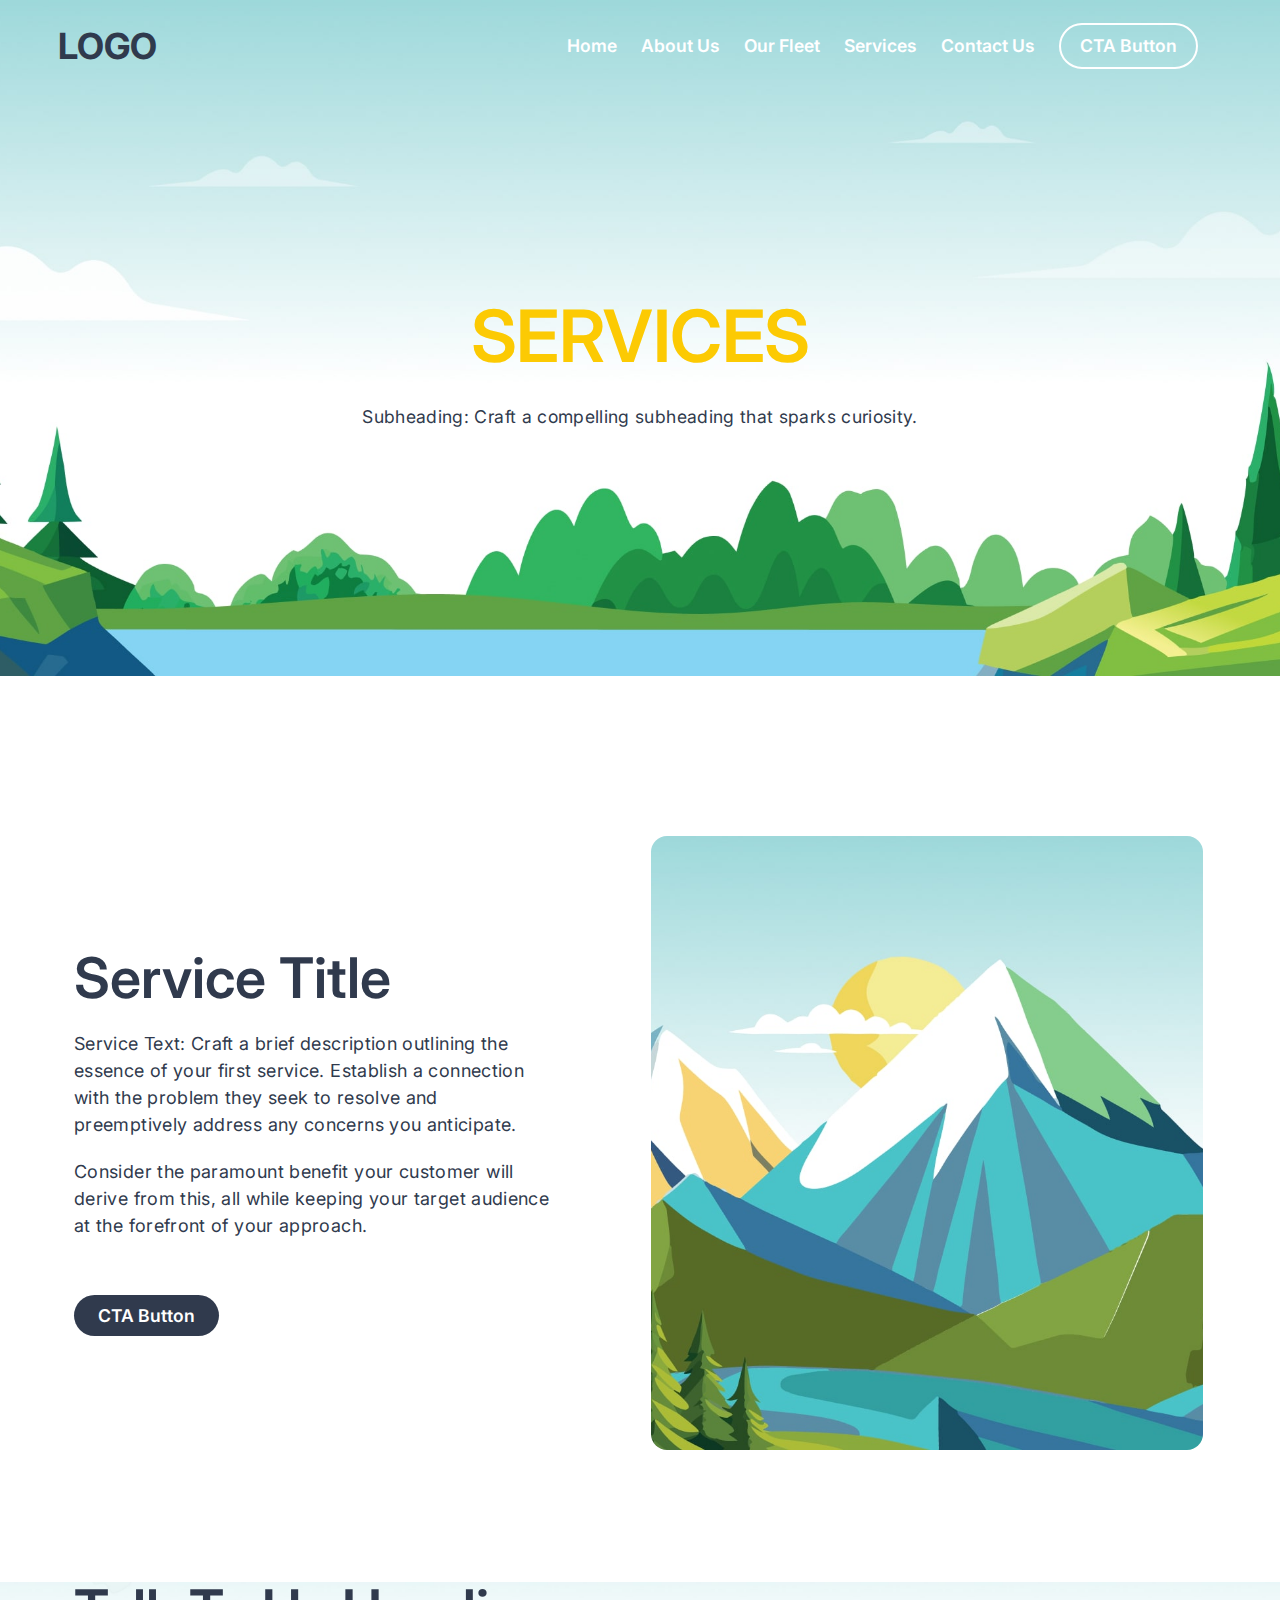
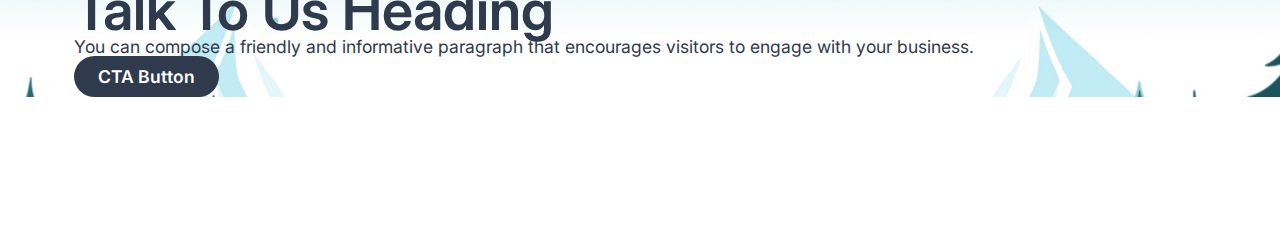
<file: services.html>
<!DOCTYPE html>
<html lang="en">

<head>
  <meta charset="UTF-8" />
  <meta name="viewport" content="width=device-width, initial-scale=1.0" />
  <link rel="icon" type="image/png" href="img/favicon.png" />
  <title>SERVICES</title>
  <link rel="stylesheet" href="css/style.css" />
</head>

<body>
  <div class="wrapper">
    <header class="header">
      <div class="header__container">
        <a href="index.html" class="header__logo logo">LOGO</a>
        <div class="header__navigation">
          <div class="header__menu menu">
            <nav class="menu__body">
              <nav class="menu__body">
                <ul class="menu__list">
                  <li class="menu__item"><a href="index.html" class="menu__link">Home</a></li>
                  <li class="menu__item"><a href="about.html" class="menu__link">About Us</a></li>
                  <li class="menu__item"><a href="fleet.html" class="menu__link">Our Fleet</a></li>
                  <li class="menu__item"><a href="services.html" class="menu__link">Services</a></li>
                  <li class="menu__item"><a href="contact.html" class="menu__link">Contact Us</a></li>
                </ul>
                <a href="#" class="actions-header__button">CTA Button</a>
              </nav>
          </div>
          <div class="header__actions actions-header">
            <button type="button" class="menu__icon icon-menu"><span></span></button>
          </div>
        </div>
      </div>
    </header>
    <main class="page">
      <section class="page__main main main_services main_pages">
        <div class="main__container main__container_pages">
          <h1 class="main__title">Services</h1>
          <div class="main__text main__text_pages">
            Subheading: Craft a compelling subheading that sparks curiosity.
          </div>
        </div>
      </section>
      <section class="page__services services-page">
        <div class="services-page__container">
          <div class="services-page__item">
            <div class="services-page__column">
              <div class="services-page__content">
                <h2 class="services-page__title title">Service Title</h2>
                <div class="services-page__text">
                  <p>
                    Service Text: Craft a brief description outlining the essence of your first service. Establish a
                    connection with the problem they seek to resolve and preemptively address any concerns you
                    anticipate.
                  </p>
                  <p>
                    Consider the paramount benefit your customer will derive from this, all while keeping your target
                    audience at the forefront of your approach.
                  </p>
                </div>
                <a href="#" class="services-page__button button">CTA Button</a>
              </div>
              <div class="services-page__img">
                <img src="images/Services/Service-1.jpg" alt="First service" />
              </div>
            </div>
          </div>
          <!-- Other service items -->
        </div>
      </section>
      <section class="page__outro outro outro_services">
        <div class="outro__container">
          <h2 class="outro__title title">Talk To Us Heading</h2>
          <div class="outro__text">
            You can compose a friendly and informative paragraph that encourages visitors to engage with your
            business.
          </div>
          <a href="#" class="outro__button button">CTA Button</a>
        </div>
      </section>
    </main>
    <footer class="footer">
      <div class="footer__container">
        <a href="#" class="footer__policy">Privacy Policy – Terms & Conditions</a>
        <a href="" class="footer__logo logo">LOGO</a>
        <div class="footer__copyright">Copyright © 2025 LOGO – All Rights Reserved</div>
      </div>
    </footer>
  </div>
  <script src="js/script.js"></script>
</body>

</html>
</file>
<file: css/style.css>
@import url("reset.css");

@import url("https://fonts.googleapis.com/css?family=Inter:regular,500,600,700&display=swap");

/* ************COMMON************ */

.logo {
  font-weight: 700;
  font-size: 2.25rem;
}

body {
  font-family: "Inter", sans-serif;
  font-size: 1.1rem;
  color: #303a4d;
}

[class*="__container"] {
  max-width: 72.624rem;
  margin: 0 auto;
  padding: 0 0.938rem;
}

.button {
  font-weight: 600;
  display: inline-block;
  padding: 0.75rem 1.5rem;
  border-radius: 30px;
  transition: all 0.3s;
  color: #fff;
  background-color: #303a4d;
}

.title {
  font-size: 3.5rem;
  font-weight: 600;
}

.wrapper {
  min-height: 100%;
  display: -webkit-box;
  display: -ms-flexbox;
  display: flex;
  -webkit-box-orient: vertical;
  -webkit-box-direction: normal;
  -ms-flex-direction: column;
  flex-direction: column;
  overflow: hidden;
}

/* ************HEADER************ */

.header {
  position: absolute;
  top: 0;
  left: 0;
  width: 100%;
  background: transparent;
  z-index: 1000;
}

.header__container {
  display: flex;
  align-items: center;
  justify-content: space-between;
  min-height: 5.75rem;
  flex-wrap: wrap;
  max-width: 74.624rem;
}

.header__logo {
  position: relative;
  z-index: 2;
}

.header__logo img {
  max-height: 50px;
  width: auto;
}

.header__navigation {
  display: flex;
  align-items: center;
  gap: 1.5rem;
  flex-wrap: wrap;
}

.menu__body {
  display: flex;
  align-items: center;
  gap: 1.5rem;
}

.menu__link {
  font-weight: 600;
  position: relative;
  color: #ffffff;
  transition: color 0.3s ease;
}

.menu__link:hover {
  color: #fcba03;
}

.menu__link.active {
  color: #fcba03;
}

.actions-header {
  display: flex;
  align-items: center;
  gap: 0.624rem;
}

.icon-menu {
  display: none;
}

.phone-icon {
  width: 24px;
  height: 24px;
  margin-right: 0.5rem;
  vertical-align: middle;
  object-fit: contain;
  filter: brightness(0) invert(1);
}

.actions-header__button {
  font-weight: 600;
  display: inline-flex;
  align-items: center;
  gap: 0.5rem;
  padding: 0.75rem 1.2rem;
  border: 2px solid #ffffff;
  border-radius: 30px;
  transition: all 0.3s;
  position: relative;
  z-index: 2;
  color: #ffffff;
  background-color: transparent;
  margin-left: auto;
}

.actions-header__button:hover {
  background-color: rgba(255, 255, 255, 0.1);
  border-color: rgba(255, 255, 255, 0.9);
}

/* ****************PAGES**************** */
.page__main {
  padding-bottom: 160px;
}

/* *****************HOME**************** */

.main {
  background: url("../images/Home/Image 1-Home.jpg") center / cover no-repeat;
  min-height: 100vh;
  margin-top: 0;
  padding-top: 0;
  animation: centralZoomOut 4s cubic-bezier(0.215, 0.610, 0.355, 1.000) forwards;
  transform-origin: center center;
  background-position: center center;
}

@keyframes centralZoomOut {
  0% {
    transform: scale(1.15);
  }
  100% {
    transform: scale(1);
  }
}

.main__container {
  display: flex;
  flex-direction: column;
  justify-content: center;
  align-items: center;
  text-align: center;
  padding-top: 18rem;
}

.main__caption {
  text-transform: uppercase;
  margin-bottom: 1rem;
  font-weight: 500;
  color: #ffeb0a;
  letter-spacing: 3px;
}

.main__title {
  font-size: 4.5rem;
  font-weight: 600;
  margin-bottom: 2rem;
  color: #ffffff;
  white-space: nowrap;
  letter-spacing: -0.5px;
  text-transform: uppercase;
  color: #FCCA03;
}

.main__text {
  margin-bottom: 3.5rem;
  max-width: 33.375rem;
  line-height: 150%;
  letter-spacing: 0.02em;
}

.main__buttons {
  display: flex;
  gap: 1rem;
  justify-content: center;
  align-items: center;
  margin-top: 3.5rem;
}

.main__button {
  font-weight: 600;
  display: inline-flex;
  align-items: center;
  gap: 0.5rem;
  padding: 1.25rem 3rem;
  border-radius: 30px;
  transition: all 0.3s;
  color: #0a0a0a;
  background-color: #fad000;
  letter-spacing: 0.02em;
  font-size: 1.375rem;
  line-height: 110%;
}

.main__button--whatsapp {
  background-color: #25D366;
  color: #ffffff;
  display: inline-flex;
  align-items: center;
  padding: 1rem;
  aspect-ratio: 1;
}

.whatsapp-icon {
  width: 32px;
  height: 32px;
  object-fit: contain;
}

.main__button--whatsapp:hover {
  background-color: #128C7E;
  color: #ffffff;
  transform: scale(1.05);
}

/* ************ABOUT**************** */

.about {
  background: linear-gradient(120deg, 
    #3c3d3c 0%,
    #2a2b2a 25%,
    #1d1e1d 50%,
    #141414 75%,
    #0a0a0a 100%
  );
}

.about__container {
  display: flex;
  align-items: center;
  justify-content: flex-start;
  gap: 1.5cm;
  padding: 5rem 0;
  position: relative;
}

/* Ensure content stays above the overlay */
.about__content, .about__image {
  position: relative;
  z-index: 1;
}

.about__image {
  position: relative;
  width: calc(552px - 2cm);
  height: calc(552px - 6cm);
  overflow: hidden;
  border-radius: 16px;
}

.about__image img {
  width: 100%;
  height: 100%;
  object-fit: cover;
  object-position: center;
  transition: transform 0.3s ease-out;
}

.about__image:hover img {
  transform: scale(1.05);
}

.about__content {
  display: flex;
  align-items: center;
  justify-content: space-between;
  gap: 1rem;
  text-align: left;
  max-width: calc(500px - 2cm);
  min-height: calc(552px - 6cm);
  padding: 1.5rem 0;
}

.about__title {
  font-size: 3rem;
  font-weight: 700;
  color: #FCCA03;
  text-align: left;
  margin-bottom: 2rem;
}

.about__subtitle {
  font-size: 2rem;
  color: #ffffff;
  text-align: left;
  line-height: 1.5;
}

.about__text {
  color: #ffffff;
  line-height: 1.6;
  letter-spacing: 1.5px;
  text-align: left;
  font-size: 1.1rem;
  max-width: 500px;
  transition: transform 0.3s ease;
  display: inline-block;
  cursor: default;
}

.about__text:hover {
  transform: scale(1.05);
}

.about__text p {
  transition: all 0.3s ease;
}

.about__text:hover p {
  text-shadow: 1px 1px 2px rgba(0, 0, 0, 0.3);
}

.commitment-box {
  background-color: #2a2b2a; /* Background color for the box */
  color: #FCCA03; /* Text color */
  padding: 2rem; /* Padding inside the box */
  border-radius: 8px; /* Rounded corners */
  margin-top: 2rem; /* Space above the box */
}

.commitment-title {
  font-size: 2.5rem; /* Heading size */
  font-weight: 700; /* Bold title */
  color: #FCCA03; /* Heading color */
  margin-bottom: 1rem; /* Space below the title */
}

.commitment-subtitle {
  font-size: 1.5rem; /* Subheading size */
  font-weight: 600; /* Subheading weight */
  margin-bottom: 1rem; /* Space below the subheading */
}

.commitment-text {
  font-size: 1rem; /* Text size */
  line-height: 1.5; /* Line height */
  color: #ffffff; /* Text color */
}

/* **************SERVICES**************** */

.main_services {
  background: url("../images/Services/Services-Hero.jpg") center / cover no-repeat;
}

.services {
  background-color: #080808;
  padding: 5rem 0;
}

.services__container {
  text-align: center;
}

.services__title {
  font-size: 3rem;
  font-weight: 700;
  color: #FCCA03;
  margin-bottom: 3rem;
  text-transform: uppercase;
}

.services__subtitle {
  font-size: 1.5rem;
  color: #ffffff;
  margin-bottom: 4rem;
}

.services__row {
  display: grid;
  grid-template-columns: repeat(3, 1fr);
  gap: 2rem;
}

.item-services {
  display: flex;
  flex-direction: column;
  background-color: #080808;
  border-radius: 8px;
  overflow: hidden;
  transition: transform 0.3s ease;
}

.item-services:hover {
  transform: scale(1.02);
}

.item-services__image {
  width: 100%;
  padding-top: 75%; /* This creates a 4:3 aspect ratio */
  position: relative;
}

.item-services__image img {
  position: absolute;
  top: 0;
  left: 0;
  width: 100%;
  height: 100%;
  object-fit: cover;
}

.item-services__content {
  padding: 2rem;
  background-color: #080808;
  color: #ffffff;
  text-align: left;
}

.item-services__heading {
  font-size: 26px;
  font-weight: 700;
  margin-bottom: 0.5rem;
  letter-spacing: 1.5px;
  line-height: 1.4;
}

.item-services__subheading {
  font-size: 18px;
  margin-bottom: 1rem;
  letter-spacing: 0.5px;
  line-height: 1.5;
  text-transform: uppercase;
  word-wrap: normal;
  letter-spacing: 0.2px;
}

.item-services__text {
  font-size: 1rem;
  line-height: 1.5;
  opacity: 0.9;
  letter-spacing: 0.5px;
}

.outro_services {
  background: url("../images/Services/CTA.jpg") center / cover no-repeat;
}

/* ************TESTIMONIAL**************** */

.testimonial {
  background-color: #080808;
  padding: 5rem 0;
}

.testimonial__container {
  max-width: 72.624rem;
  margin: 0 auto;
  padding: 0 0.938rem;
}

.testimonial__title {
  font-size: 3rem;
  font-weight: 700;
  color: #fad000;
  text-align: center;
  margin-bottom: 3rem;
}

.testimonial__carousel {
  position: relative;
  overflow: hidden;
  width: 100%;
}

.testimonial__group {
  display: flex;
  gap: 0.5rem;
  position: absolute;
  left: 0;
  transition: transform 0.8s ease;
  width: 100%;
}

.testimonial__item {
  flex: 0 0 calc(33.333% - 0.35rem);
  min-width: calc(33.333% - 0.35rem);
  background: #262525;
  padding: 2rem;
  border-radius: 8px;
  text-align: left;
}

.testimonial__text {
  color: #ffffff;
  font-size: 0.95rem;
  line-height: 1.8;
  margin-bottom: 1.5rem;
  position: relative;
  padding-left: 1rem;
  letter-spacing: 1px;
}

.testimonial__text::before,
.testimonial__text::after {
  content: '"';
  font-size: 1.5rem;
  font-weight: 700;
  color: #fcba03;
  position: absolute;
}

.testimonial__text::before {
  left: 0;
  top: -0.2rem;
}

.testimonial__text::after {
  position: relative;
  display: inline;
  margin-left: 0.2rem;
}

.testimonial__author {
  color: #fad000;
  font-weight: 600;
}

.testimonial__nav {
  display: flex;
  justify-content: center;
  gap: 1rem;
  margin-top: 2rem;
}

.testimonial__dot {
  width: 12px;
  height: 12px;
  border-radius: 50%;
  background: rgba(255, 255, 255, 0.3);
  border: none;
  cursor: pointer;
  transition: background-color 0.3s;
}

.testimonial__dot.active {
  background: #fad000;
}

/* ****************FOOTER**************** */

.footer {
  background-color: #080808;
  padding: 4rem 0 2rem;
  color: #ffffff;
  background: linear-gradient(rgba(8, 8, 8, 0.85), rgba(8, 8, 8, 0.85)), url("../images/Home/Footer.jpg") center 30% / cover no-repeat;
  position: relative;
  z-index: 1;
  background-attachment: fixed;
}

.footer__container {
  display: grid;
  grid-template-columns: repeat(3, 1fr);
  gap: 2rem;
  max-width: 72.624rem;
  margin: 0 auto;
  padding: 0 0.938rem;
  position: relative;
  z-index: 2;
}

.footer__column {
  display: flex;
  flex-direction: column;
  gap: 0.5rem;
  justify-content: flex-start;
}

.footer__logo {
  max-width: 150px;
  height: auto;
  margin-top: 0.5rem;
}

.footer__heading {
  font-size: 1.1rem;
  font-weight: 600;
  margin-bottom: 1rem;
  color: #fad000;
}

.footer__list, .footer__contact {
  list-style: none;
  display: flex;
  flex-direction: column;
  gap: 0.5rem;
}

.footer__contact li {
  color: rgba(255, 255, 255, 0.8);
  display: flex;
  gap: 0.5rem;
  align-items: baseline;
}

.footer__contact a {
  color: #ffffff;
  text-decoration: none;
  transition: color 0.3s;
}

.footer__contact a:hover {
  color: #fad000;
}

.footer__service-areas {
  text-align: center;
  max-width: 72.624rem;
  margin: 2rem auto;
  padding: 2rem 0.938rem;
  border-top: 1px solid rgba(255,255,255,0.1);
  font-size: 0.9rem;
  line-height: 1.6;
  color: rgba(255,255,255,0.8);
  position: relative;
  z-index: 2;
}

.footer__bottom {
  text-align: center;
  padding-top: 2rem;
  border-top: 1px solid rgba(255,255,255,0.1);
  position: relative;
  z-index: 2;
}

.footer__copyright {
  font-size: 0.9rem;
  color: rgba(255,255,255,0.6);
}

@media (max-width: 768px) {
  .footer__container {
    grid-template-columns: 1fr;
    text-align: center;
  }

  .footer__column {
    align-items: center;
  }
}

/* ****************ABOUT PAGE**************** */
.main__text_pages {
  max-width: 37.5rem;
}

.main__container_pages {
  padding-top: 300px;
}

.main_pages {
  min-height: 676px !important;
}

/* ****************SERVICES PAGE**************** */
.services-page__container {
  padding-top: 160px;
}

.services-page__item {
  margin-bottom: 132px;
}

.services-page__item:not(:last-child) {
  padding-bottom: 132px;
  margin-bottom: 132px;
  border-bottom: 1px solid rgba(48, 58, 77, 0.4);
}

.services-page__column {
  display: flex;
  align-items: center;
  gap: 97px;
}

.services-page__title {
  margin-bottom: 24px;
}

.services-page__text {
  margin-bottom: 56px;
  max-width: 480px;
  font-size: 18px;
  line-height: 150%;
  letter-spacing: 0.02em;
}

.services-page__text p:not(:last-child) {
  margin-bottom: 20px;
}

.services-page__img {
  max-width: 552px;
  height: 614px;
}

.services-page__img img {
  width: 100%;
  height: 100%;
  object-fit: cover;
  border-radius: 16px;
}

/* ****************CONTACT PAGE****************/

.main_contact {
  background: url("../images/Contact/Contact-Hero.jpg") center / cover no-repeat;
}

.contact__container {
  display: flex;
  justify-content: space-between;
  gap: 109px;
  padding-top: 140px;
  padding-bottom: 140px;
}

.contact__title {
  margin-bottom: 48px;
  font-weight: 600;
  line-height: 110%;
  font-size: 40px;
}

.connect-contact {
  display: flex;
  flex-direction: column;
  align-items: start;
  row-gap: 32px;
  margin-bottom: 40px;
  padding-bottom: 40px;
  border-bottom: 1px solid #e1e4eb;
}

.connect-contact__item {
  display: inline-flex;
  align-items: center;
  gap: 24px;
}

.connect-contant__type {
  margin-bottom: 4px;
  font-size: 18px;
  font-weight: 600;
  letter-spacing: 0.04em;
  line-height: 110%;
  text-transform: uppercase;
}

.connect-contact__label {
  font-size: 22px;
  line-height: 150%;
  letter-spacing: 0.02em;
}

.contact__links {
  display: flex;
  align-items: center;
  gap: 12px;
}

.contact__text {
  max-width: 545px;
  font-size: 18px;
  line-height: 150%;
}

.contact__text p:not(:last-child) {
  margin-bottom: 15px;
}

iframe {
  width: 100vw;
  height: 482px;
  filter: grayscale(100%);
}

/* **************REVIEWS PAGE**************** */
.reviews__container {
  padding-top: 160px;
  padding-bottom: 160px;
}

.reviews__row {
  display: grid;
  grid-template-columns: repeat(3, 1fr);
  column-gap: 24px;
  row-gap: 96px;
}

.reviews__column {
  border: 1px solid #e1e4eb;
  border-radius: 8px;
}

.reviews__item {
  padding-top: 48px;
  padding-bottom: 56px;
  padding-right: 32px;
  padding-left: 32px;
}

.item-reviews {
  text-align: center;
  display: flex;
  flex-direction: column;
  justify-content: center;
  align-items: center;
}

.item-reviews__img {
  max-width: 46px;
  height: 36px;
  margin: 0 auto;
  margin-bottom: 46px;
}

.item-reviews__img img {
  width: 100%;
  height: 100%;
  object-fit: cover;
}

.item-reviews__text {
  margin-bottom: 40px;
  font-size: 18px;
  letter-spacing: 0.02em;
  line-height: 150%;
}

.item-reviews__author {
  font-weight: 600;
  font-size: 18px;
  letter-spacing: 0.01em;
  margin-bottom: 10px;
}

.item-reviews__geo {
  font-size: 14px;
  letter-spacing: 0.002em;
}

/* ******************PRICING PAGE******************** */
.pricing__container {
  padding-top: 140px;
  padding-bottom: 140px;
  display: flex;
  flex-direction: column;
  justify-content: center;
  align-items: center;
}

.pricing__caption {
  font-size: 24px;
  font-weight: 600;
  margin-bottom: 12px;
  letter-spacing: 4%;
}

.pricing__title {
  font-weight: 600;
  font-size: 72px;
  margin-bottom: 24px;
}

.pricing__text {
  font-size: 22px;
  letter-spacing: 2%;
  margin-bottom: 88px;
}

.pricing__row {
  display: flex;
  align-items: start;
  gap: 24px;
}

.pricing__column {
  border: 2px solid #e1e4eb;
  border-radius: 8px;
}

.pricing__item {
  padding: 40px;
  padding-bottom: 48px;
}

.item-pricing__info {
  padding-bottom: 32px;
  border-bottom: 1px solid #e1e4eb;
  margin-bottom: 32px;
}

.item-pricing__label {
  font-weight: 600;
  font-size: 18px;
  letter-spacing: 1%;
  margin-bottom: 16px;
}

.item-pricing__cost {
  font-size: 72px;
  font-weight: 600;
  margin-bottom: 16px;
}

.item-pricing__list {
  margin-bottom: 64px;
}

.item-pricing__item {
  display: flex;
  align-items: center;
  gap: 6px;
}

.item-pricing__item::before {
  content: "";
  background: url("../img/pricing/check.svg") 0 0 no-repeat;
  width: 16px;
  height: 18px;
}

.item-pricing__item:not(:last-child) {
  margin-bottom: 12px;
}

.item-pricing__button {
  display: inline-block;
  font-size: 22px;
  letter-spacing: 2%;
  font-weight: 600;
  color: #fff;
  padding: 20px 82px;
  background-color: #303a4d;
  border-radius: 64px;
}

.team {
  background-color: #e1e4eb;
}

.team__container {
  padding-top: 140px;
  padding-bottom: 140px;
  display: flex;
  flex-direction: column;
  justify-content: center;
  align-items: center;
}

.team__title {
  text-align: center;
  margin-bottom: 96px;
  max-width: 483px;
}

.team__row {
  display: grid;
  column-gap: 24px;
  row-gap: 96px;
  grid-template-columns: repeat(3, 1fr);
}

.team__item {
  display: flex;
  flex-direction: column;
  justify-content: center;
  align-items: center;
}

.item-team__img {
  max-width: 360px;
  height: 363px;
  margin-bottom: 40px;
}

.item-team__img img {
  width: 100%;
  height: 100%;
  border-radius: 8px;
  object-fit: cover;
}

.item-team__name {
  max-width: 186px;
  font-size: 32px;
  font-weight: 600;
  line-height: 120%;
  text-align: center;
  margin-bottom: 12px;
}

.item-team__role {
  display: flex;
  align-items: center;
  gap: 6px;
  margin-bottom: 26px;
  letter-spacing: 2%;
}

.item-team__role span {
  display: flex;
  align-items: center;
  gap: 6px;
}

.item-team__role span::after {
  content: "";
  background: url("../img/team/icons/star.svg") 0 0 no-repeat;
  width: 12px;
  height: 12px;
}

.item-team__text {
  font-size: 16px;
  text-align: center;
  letter-spacing: 2%;
  line-height: 150%;
  max-width: 328px;
  margin-bottom: 20px;
}

.item-team__icons {
  display: flex;
  align-items: center;
  gap: 12px;
}

/* *************FAQ PAGE************** */
.faqs__container {
  padding-top: 140px;
  padding-bottom: 140px;
}

.faqs__title {
  text-align: center;
  margin-bottom: 80px;
}

.spollers-faq__item {
  width: 100%;
}

.spollers-faq__item:not(:last-child) {
  margin-bottom: 24px;
}

.spollers-faq__button {
  display: inline-block;
  border: 2px solid #e1e4eb;
  display: flex;
  align-items: center;
  justify-content: space-between;
  width: 100%;
  border-radius: 8px;
}

.spollers-faq__button span {
  padding-left: 40px;
  padding-top: 32px;
  padding-bottom: 32px;
  font-weight: 600;
}

.spollers-faq__button img {
  padding-right: 34.5px;
}

.spollers-faq__text {
  max-height: 0;
  overflow: hidden;
  width: 100%;
  display: block;
}

.spollers-faq__item.active .spollers-faq__text {
  max-height: 1000px;
  max-height: calc(1000px + 16px);
}

.spollers-faq__item.active .spollers-faq__button {
  border-bottom: none;
  border-radius: 8px 8px 0px 0px;
}

.spollers-faq__item.active .spollers-faq__button span {
  padding-bottom: 32px;
}

.spollers-faq__item.active .spollers-faq__button img {
  transform: translate(-34px, 0px) rotate(180deg);
}

.spollers-faq__inner {
  padding-top: 20px;
  padding-left: 40px;
  border: 2px solid #e1e4eb;
  border-radius: 0px 0px 8px 8px;
  line-height: 150%;
  padding-bottom: 20px;
  border-top: none;
  padding-right: 100px;
}

/* ****************TEAM PAGE**************** */
.director__container {
  padding-top: 140px;
  padding-bottom: 140px;
  display: flex;
  align-items: center;
  gap: 96px;
}

.director__title {
  margin-bottom: 16px;
}

.director__role {
  font-size: 22px;
  letter-spacing: 2%;
  margin-bottom: 40px;
}

.director__text {
  letter-spacing: 2%;
  line-height: 150%;
  max-width: 480px;
}

.director__text p:not(:last-child) {
  margin-bottom: 20px;
}

.director__img {
  max-width: 552px;
  height: 614px;
}

.director__img img {
  width: 100%;
  height: 100%;
  object-fit: cover;
  border-radius: 16px;
}

/* ****************GALLERY**************** */
.gallery__container {
  padding-bottom: 140px;
  padding-top: 140px;
}

.gallery__row {
  display: grid;
  grid-template-columns: repeat(3, 1fr);
  column-gap: 24px;
  row-gap: 96px;
  margin-bottom: 96px;
  justify-items: center;
}

.gallery__item {
  max-width: 360px;
  height: 407px;
}

.gallery__item img {
  width: 100%;
  height: 100%;
  object-fit: cover;
  border-radius: 16px;
}

.gallery__paggination {
  display: flex;
  align-items: center;
  justify-content: center;
  align-items: center;
  gap: 42px;
}

.gallery__paggination button:first-child {
  transform: translate(0px, 5px);
}

.gallery__paggination button:last-child {
  transform: rotate(-180deg) translate(0px, 5px);
}

.gallery_active {
  color: #fff;
  padding: 10px 15px;
  background-color: #303a4d;
  border-radius: 100px;
  display: inline-block;
}

/* ****************RESOURCES**************** */
.resources__container {
  padding-top: 140px;
  padding-bottom: 140px;
  display: grid;
  grid-template-columns: repeat(3, 1fr);
  column-gap: 24px;
  row-gap: 96px;
  justify-items: center;
}

.resources__img {
  max-width: 360px;
  height: 330px;
  margin-bottom: 32px;
}

.resources__img img {
  width: 100%;
  height: 100%;
  object-fit: cover;
  border-radius: 12px;
}

.resources__title {
  font-weight: 600;
  font-size: 24px;
  margin-bottom: 12px;
}

.resources__text {
  letter-spacing: 2%;
  line-height: 150%;
  max-width: 243px;
  margin-bottom: 32px;
}

.resources__button {
  background-color: #fff;
  color: #303a4d;
  font-weight: 600;
  letter-spacing: 2%;
  border: 2px solid #303a4d;
  border-radius: 64px;
}

/* ****************ADAPTIVE**************** */

@media (max-width: 992px) {
  .services__row {
    grid-template-columns: repeat(2, 1fr);
  }

  .about__image {
    width: calc(552px - 2cm);
    height: calc(552px - 6cm);
    margin: 0 auto;
  }
  
  .about__content {
    height: auto;
    gap: 1.5rem;
    padding: 2rem 0;
    max-width: 100%;
  }

  .about__subtitle {
    text-align: center;
    margin: 0 auto;
  }

  .about__text {
    text-align: center;
    transform-origin: center;
  }
}

@media (min-width: 47.999rem) {
  .menu__list {
    display: flex;
    align-items: center;
    gap: 1.5rem;
    flex-wrap: wrap;
  }
}

@media (max-width: 995px) {
  .item-pricing__button {
    font-size: 19px;
  }
}

@media (max-width: 62.6875rem) {
  .resources__container {
    padding-top: 70px;
    padding-bottom: 70px;
    grid-template-columns: repeat(2, 1fr);
  }

  .gallery__paggination {
    gap: 27px;
  }

  .gallery__row {
    grid-template-columns: repeat(2, 1fr);
  }

  .team__row {
    grid-template-columns: repeat(2, 1fr);
    row-gap: 30px;
  }

  .director__container {
    flex-direction: column;
    padding-top: 70px;
    padding-bottom: 70px;
    gap: 10px;
    text-align: center;
  }

  .item-pricing {
    padding: 20px;
    padding-bottom: 30px;
  }

  .pricing__title {
    font-size: 39px;
  }

  .pricing__text {
    margin-bottom: 25px;
  }

  .item-pricing__button {
    padding: 16px 42px;
  }

  .footer__container {
    display: flex;
    flex-direction: column;
    align-items: center;
    padding: 2rem;
  }

  .footer__policy,
  .footer__copyright {
    justify-self: center;
    text-align: center;
    margin: 0.5rem 0;
  }

  .footer__logo {
    margin-bottom: 1rem;
  }

  .services-page__column {
    gap: 30px;
    font-size: 15px;
  }

  .services-page__title {
    font-size: 29px;
  }

  .reviews__row {
    grid-template-columns: repeat(2, 1fr);
    row-gap: 30px;
    column-gap: 10px;
  }

  .reviews__item {
    padding-left: 20px;
    padding-right: 20px;
    padding-bottom: 20px;
    padding-top: 20px;
    display: inline-block;
  }

  .item-reviews__text {
    font-size: 16px;
  }

  .item-reviews__author {
    font-size: 16px;
  }
}

@media (max-width: 47.999rem) {
  .spollers-faq__item.active .spollers-faq__button img {
    transform: translate(-10px, -10px) rotate(180deg);
  }

  .spollers-faq__button span {
    padding-top: 15px;
    padding-left: 10px;
    padding-bottom: 15px;
    font-weight: 600;
    font-size: 14px;
  }

  .spollers-faq__button img {
    padding-right: 10px;
  }

  .spollers-faq__inner {
    font-size: 16px;
    padding-left: 10px;
    line-height: 130%;
  }

  .pricing__container {
    text-align: center;
    padding-top: 70px;
    padding-bottom: 70px;
  }

  .pricing__row {
    flex-direction: column;
    justify-content: center;
    align-items: center;
  }

  .item-pricing__button {
    font-size: 17px;
    padding: 15px 32px;
  }

  .reviews__container {
    padding-top: 80px;
    padding-bottom: 80px;
  }

  .icon-menu {
    display: block;
    position: relative;
    -webkit-box-flex: 0;
    -ms-flex: 0 0 1.875rem;
    flex: 0 0 1.875rem;
    width: 1.875rem;
    height: 1.125rem;
    cursor: pointer;
    z-index: 5;
  }

  .icon-menu span,
  .icon-menu::before,
  .icon-menu::after {
    content: "";
    -webkit-transition: all 0.3s ease 0s;
    -o-transition: all 0.3s ease 0s;
    transition: all 0.3s ease 0s;
    right: 0;
    position: absolute;
    width: 100%;
    height: 0.125rem;
    background-color: #000;
  }

  .icon-menu::before {
    top: 0;
  }

  .icon-menu::after {
    bottom: 0;
  }

  .contact__container {
    flex-direction: column;
    padding-top: 80px;
    gap: 50px;
    padding-bottom: 80px;
  }

  .icon-menu span {
    top: calc(50% - 0.0625rem);
  }

  .menu-open .icon-menu span {
    width: 0;
  }

  .menu-open .icon-menu::before {
    top: calc(50% - 0.0625rem);
    -webkit-transform: rotate(-45deg);
    -ms-transform: rotate(-45deg);
    transform: rotate(-45deg);
  }

  .menu-open .icon-menu::after {
    bottom: calc(50% - 0.0625rem);
    -webkit-transform: rotate(45deg);
    -ms-transform: rotate(45deg);
    transform: rotate(45deg);
  }

  .menu__body {
    background-color: #fff;
    position: fixed;
    top: 0;
    left: -100%;
    width: 100%;
    height: 100%;
    padding: 9.375rem 0.938rem 1.875rem 0.938rem;
    overflow: auto;
    flex-direction: column;
    row-gap: 5rem;
  }

  .menu__body::before {
    content: "";
    position: fixed;
    top: 0;
    left: -100%;
    width: 100%;
    min-height: 5.75rem;
    background-color: #fff;
    border-bottom: 1px solid #000;
    z-index: 2;
  }

  .menu-open .menu__body {
    left: 0;
  }

  .menu-open .menu__body::before {
    left: 0;
  }

  .menu__item {
    text-align: center;
  }

  .menu__item:not(:last-child) {
    margin-bottom: 1.563rem;
  }

  .menu__link {
    font-size: 2rem;
  }

  .actions-header__button {
    padding: 0.75rem;
  }

  .main__container {
    padding-top: 12.5rem;
  }

  .main__container_pages {
    padding-top: 290px;
  }

  .main__title {
    font-size: 2.5rem;
    white-space: normal;
  }

  .title {
    font-size: 2rem;
  }

  .about__content {
    display: flex;
    flex-direction: column;
    justify-content: center;
    align-items: center;
    text-align: center;
  }

  .about__container {
    flex-direction: column;
    padding-top: 4.375rem;
    padding-bottom: 4.375rem;
    gap: 4rem;
  }

  .services__container {
    padding-top: 4.375rem;
    padding-bottom: 4.375rem;
  }

  .testimonial__title {
    font-size: 1.5rem;
    margin-bottom: 2rem;
  }

  .testiomonial__caption {
    margin-bottom: 2rem;
  }

  .logo {
    font-size: 1rem;
  }

  .services-page__column {
    flex-direction: column;
    justify-content: center;
    align-items: center;
    text-align: center;
    font-size: 20px;
    gap: 4rem;
  }
}

@media (max-width: 61.936rem) {
  .footer__container {
    flex-direction: column;
    justify-content: center;
    align-items: center;
    text-align: center;
    row-gap: 0.938rem;
  }

  .logo {
    font-size: 2rem;
  }
}

@media (max-width: 530px) {
  .reviews__row {
    grid-template-columns: 1fr;
  }

  .team__row {
    grid-template-columns: 1fr;
  }

  .gallery__row {
    grid-template-columns: 1fr;
  }

  .resources__container {
    grid-template-columns: 1fr;
  }
}

/* Add specific selector for home page hero */
.page__main.main:not(.main_pages) {
  min-height: 90vh;
}

/* ************INTRO SECTION************ */
.intro {
  background-color: #0d0d0d;
  padding: 5rem 0;
}

.intro__container {
  max-width: 72.624rem;
  margin: 0 auto;
  padding: 0 0.938rem;
  text-align: center;
}

.intro__title {
  font-size: 3rem;
  font-weight: 700;
  color: #FCCA03;
  text-transform: uppercase;
  margin-bottom: 2rem;
}

.intro__text {
  color: #ffffff;
  max-width: 60rem;
  margin: 0 auto;
  line-height: 1.6;
  font-size: 1.1rem;
  letter-spacing: 1.5px;
  text-align: justify;
}

/* Add media query for responsive design */
@media (max-width: 768px) {
  .intro {
    padding: 3rem 0;
  }
  
  .intro__title {
    font-size: 2rem;
  }
  
  .intro__text {
    font-size: 1rem;
  }
}

/* Update responsive styles */
@media (max-width: 768px) {
  .item-services__heading {
    font-size: 22px;
  }
  
  .item-services__subheading {
    font-size: 18px;
  }
  
  .item-services__text {
    font-size: 0.9rem;
  }
}

/* ************FLEET SECTION************ */
.fleet {
  background: linear-gradient(120deg, 
    #3c3d3c 0%,
    #2a2b2a 25%,
    #1d1e1d 50%,
    #141414 75%,
    #0a0a0a 100%
  );
  padding: 5rem 0;
}

.fleet__container {
  text-align: center;
}

.fleet__title {
  font-size: 3rem;
  font-weight: 700;
  color: #fad000;
  margin-bottom: 1rem;
}

.fleet__text {
  color: #ffffff;
  max-width: 60rem;
  margin: 0 auto 4rem;
  line-height: 1.6;
  font-size: 1.1rem;
  letter-spacing: 1.5px;
  text-align: justify;
}

.fleet__row {
  display: grid;
  grid-template-columns: repeat(4, 1fr);
  gap: 1rem;
  max-width: 100%;
  padding: 0 0.7cm;
  justify-content: center;
  align-items: center;
}

.fleet__column {
  display: flex;
  min-width: 0;
  min-width: calc(280px + 0.9cm);
  margin: 0 0.25cm;
  justify-content: center;
}

.item-fleet {
  flex: 1;
  width: 100%;
  display: flex;
  flex-direction: column;
  background-color: #080808;
  border-radius: 8px;
  overflow: hidden;
  transition: transform 0.3s ease;
  margin: 0 auto;
  padding: 0;
}

.item-fleet:hover {
  transform: scale(1.05);
  box-shadow: 0 5px 15px rgba(0,0,0,0.3);
  z-index: 1;
}

.item-fleet__image {
  width: 100%;
  aspect-ratio: 4/3;
  position: relative;
  background-color: transparent;
  display: flex;
  align-items: center;
  justify-content: center;
  padding: 0;
  overflow: hidden;
  transition: all 0.3s ease;
}

.item-fleet__image img {
  position: absolute;
  top: 0;
  left: 0;
  width: 100%;
  height: 100%;
  object-fit: contain;
  mix-blend-mode: normal;
  background-color: transparent;
  padding: 0;
  max-width: 100%;
  max-height: 100%;
  margin: auto;
  filter: brightness(1.2) contrast(1.1);
  transition: all 0.3s ease;
}

.item-fleet:hover .item-fleet__image img {
  transform: scale(1.15);
  filter: brightness(1.4) contrast(1.2);
  z-index: 2;
}

.item-fleet__content {
  padding: 1.5rem;
  background-color: #080808;
  color: #ffffff;
  text-align: left;
  width: 100%;
  flex: 1;
}

.item-fleet__heading {
  font-size: 26px;
  font-weight: 700;
  margin-bottom: 0.5rem;
  letter-spacing: 1.5px;
  line-height: 1.4;
}

.item-fleet__subheading {
  font-size: 18px;
  margin-bottom: 1rem;
  letter-spacing: 0.5px;
  line-height: 1.5;
  text-transform: uppercase;
  word-wrap: normal;
  letter-spacing: 0.2px;
}

.item-fleet__text {
  font-size: 1rem;
  line-height: 1.5;
  opacity: 0.9;
  letter-spacing: 0.5px;
}

.item-fleet__features {
  margin-top: 1.5rem;
  list-style: none;
  display: flex;
  flex-direction: column;
  gap: 1pt;
  text-align: left;
  line-height: 1.5;
}

.item-fleet__feature {
  display: flex;
  align-items: center;
  color: #ffffff;
  min-height: 24px;
  font-size: 1rem;
  line-height: 1.5;
  opacity: 0.9;
  letter-spacing: 0.5px;
  justify-content: flex-start;
  padding-left: 0;
  white-space: normal;
  gap: 0.5rem;
}

.item-fleet__feature span {
  text-align: left;
  word-break: normal;
}

.feature-icon {
  width: 20px;
  height: 20px;
  margin-right: 10px;
  object-fit: contain;
  filter: brightness(0) invert(1);
}

/* Add Font Awesome to the head of your HTML */

/* Add responsive styles */
@media (max-width: 1600px) {
  .fleet__row {
    grid-template-columns: repeat(2, 1fr);
  }
}

@media (max-width: 768px) {
  .fleet__row {
    grid-template-columns: 1fr;
  }
  
  .fleet__column {
    min-width: auto;
  }
  
  .fleet__title {
    font-size: 2rem;
  }
  
  .fleet__text {
    font-size: 1rem;
    margin-bottom: 2rem;
  }
}

@media (max-width: 1200px) {
  .item-fleet__subheading {
    font-size: 14px;
  }
}

@media (max-width: 768px) {
  .item-fleet__subheading {
    font-size: 12px;
  }
}

.item-fleet__subheading strong {
  font-weight: 700;
}

.customer-testimonials {
  background-color: #000000; /* Black background */
  padding: 4rem 0; /* Padding for the section */
  text-align: center; /* Center the title */
}

.testimonials-title {
  font-size: 2.5rem;
  color: #fad000; /* Title color */
  margin-bottom: 2rem; /* Space below the title */
}

.testimonials-container {
  display: flex; /* Flexbox for horizontal layout */
  overflow: hidden; /* Hide overflow for sliding effect */
  transition: transform 0.8s ease; /* Smooth transition for sliding */
}

.testimonial-block {
  background-color: #363332; /* Block color */
  color: #ffffff; /* Text color */
  padding: 1.5rem; /* Padding inside the block */
  border-radius: 8px; /* Rounded corners */
  flex: 0 0 33.333%; /* Each block takes up 1/3 of the container */
  position: relative; /* Position for the icon */
}

.testimonial-icon {
  width: 24px; /* Icon size */
  height: 24px; /* Icon size */
  position: absolute; /* Positioning for the icon */
  top: 1rem; /* Space from the top */
  left: 1rem; /* Space from the left */
}

.testimonial-text {
  margin-top: 2rem; /* Space above the text */
  font-size: 1rem; /* Text size */
  line-height: 1.5; /* Line height */
}

.testimonial-author {
  margin-top: 1rem; /* Space above the author name */
  font-weight: bold; /* Bold author name */
}

/* Animation for sliding testimonials */
@keyframes slideTestimonials {
  0% { transform: translateX(0); }
  100% { transform: translateX(-100%); }
}

/* Responsive adjustments */
@media (max-width: 768px) {
  .testimonial-block {
    flex: 0 0 100%; /* Full width on smaller screens */
  }
}

.page__testimonials {
  background: linear-gradient(120deg, 
    #3c3d3c 0%,
    #2a2b2a 25%,
    #1d1e1d 50%,
    #141414 75%,
    #0a0a0a 100%
  );
  padding: 5rem 0; /* Padding for the section */
}

.testimonials__container {
  max-width: 72.624rem;
  margin: 0 auto;
  padding: 0 0.938rem;
  text-align: center; /* Center the title */
}

.testimonials__title {
  font-size: 3rem;
  font-weight: 700;
  color: #FCCA03;
  text-transform: uppercase;
  margin-bottom: 2rem;
}

.testimonials__row {
  display: flex; /* Flexbox for horizontal layout */
  justify-content: space-between; /* Space between blocks */
  margin-top: 2rem; /* Space above the row */
}

.testimonial-block {
  background-color: #363332; /* Block color */
  color: #ffffff; /* Text color */
  padding: 2rem; /* Padding inside the block */
  border-radius: 8px; /* Rounded corners */
  flex: 1; /* Each block takes equal space */
  margin: 0 1rem; /* Margin between blocks */
  text-align: left; /* Align text to the left */
  letter-spacing: 1px; /* Letter spacing */
  font-size: 1rem; /* Text size */
  line-height: 1.5; /* Line height */
}

.testimonial-icon {
  width: 24px; /* Icon size */
  height: 24px; /* Icon size */
  position: absolute; /* Positioning for the icon */
  top: 1rem; /* Space from the top */
  left: 1rem; /* Space from the left */
}

.testimonial-text {
  margin-top: 2rem; /* Space above the text */
  font-size: 0.9rem; /* Text size (1 size smaller) */
  line-height: 1.5; /* Line height */
  letter-spacing: 1pt; /* Letter spacing */
}

.testimonial-author {
  margin-top: 1rem; /* Space above the author name */
  font-weight: bold; /* Bold author name */
  display: inline; /* Ensure it stays in the same line */
}

/* Animation for sliding testimonials */
@keyframes slideTestimonials {
  0% { transform: translateX(0); }
  100% { transform: translateX(-100%); }
}

/* Responsive adjustments */
@media (max-width: 768px) {
  .testimonials__row {
    flex-direction: column; /* Stack blocks vertically on small screens */
  }
  
  .testimonial-block {
    margin: 1rem 0; /* Margin for vertical spacing */
  }
}

.page__customer-testimonials {
  background-color: #000000; /* Black background */
  padding: 4rem 0; /* Padding for the section */
}

.testimonials__title {
  font-size: 3rem;
  font-weight: 700;
  color: #FCCA03;
  text-transform: uppercase;
  margin-bottom: 2rem;
}

.testimonials__container {
  max-width: 72.624rem;
  margin: 0 auto;
  padding: 0 0.938rem;
  text-align: center; /* Center the title */
}

.testimonials__row {
  display: flex; /* Flexbox for horizontal layout */
  justify-content: space-between; /* Space between blocks */
  margin-top: 2rem; /* Space above the row */
}

.testimonial-block {
  background-color: #363332; /* Block color */
  color: #ffffff; /* Text color */
  padding: 2rem; /* Padding inside the block */
  border-radius: 8px; /* Rounded corners */
  flex: 1; /* Each block takes equal space */
  margin: 0 1rem; /* Margin between blocks */
  text-align: left; /* Align text to the left */
  letter-spacing: 1px; /* Letter spacing */
  font-size: 1rem; /* Text size */
  line-height: 1.5; /* Line height */
}

.testimonial-icon {
  width: 24px; /* Icon size */
  height: 24px; /* Icon size */
  position: absolute; /* Positioning for the icon */
  top: 1rem; /* Space from the top */
  left: 1rem; /* Space from the left */
}

.testimonial-text {
  margin-top: 2rem; /* Space above the text */
  font-size: 0.9rem; /* Text size (1 size smaller) */
  line-height: 1.5; /* Line height */
  letter-spacing: 1pt; /* Letter spacing */
}

.testimonial-author {
  margin-top: 1rem; /* Space above the author name */
  font-weight: bold; /* Bold author name */
  display: inline; /* Ensure it stays in the same line */
}

/* Animation for sliding testimonials */
@keyframes slideTestimonials {
  0% { transform: translateX(0); }
  100% { transform: translateX(-100%); }
}

/* Responsive adjustments */
@media (max-width: 768px) {
  .testimonials__row {
    flex-direction: column; /* Stack blocks vertically on small screens */
  }
  
  .testimonial-block {
    margin: 1rem 0; /* Margin for vertical spacing */
  }
}

.author-spacing {
  margin-top: 1rem; /* Space above the author name */
  display: block; /* Ensure it takes a new line */
}

.flag-icon {
  height: 1.2em; /* Adjust height to match the text height */
  width: auto; /* Maintain aspect ratio */
  margin-left: 0.5rem; /* Space between name and flag */
  vertical-align: middle; /* Align with text */
}

.star-icon {
  height: 1.5em; /* Adjust height to match the text height */
  width: auto; /* Maintain aspect ratio */
  position: absolute; /* Positioning for the top right corner */
  top: 1rem; /* Space from the top */
  right: 1rem; /* Space from the right */
}

.testimonials__title {
  font-size: 2.5rem; /* Title size */
  font-weight: 700; /* Bold title */
  color: #FCBA03; /* Headline color */
  margin-bottom: 2rem; /* Space below the title */
}
</file>
